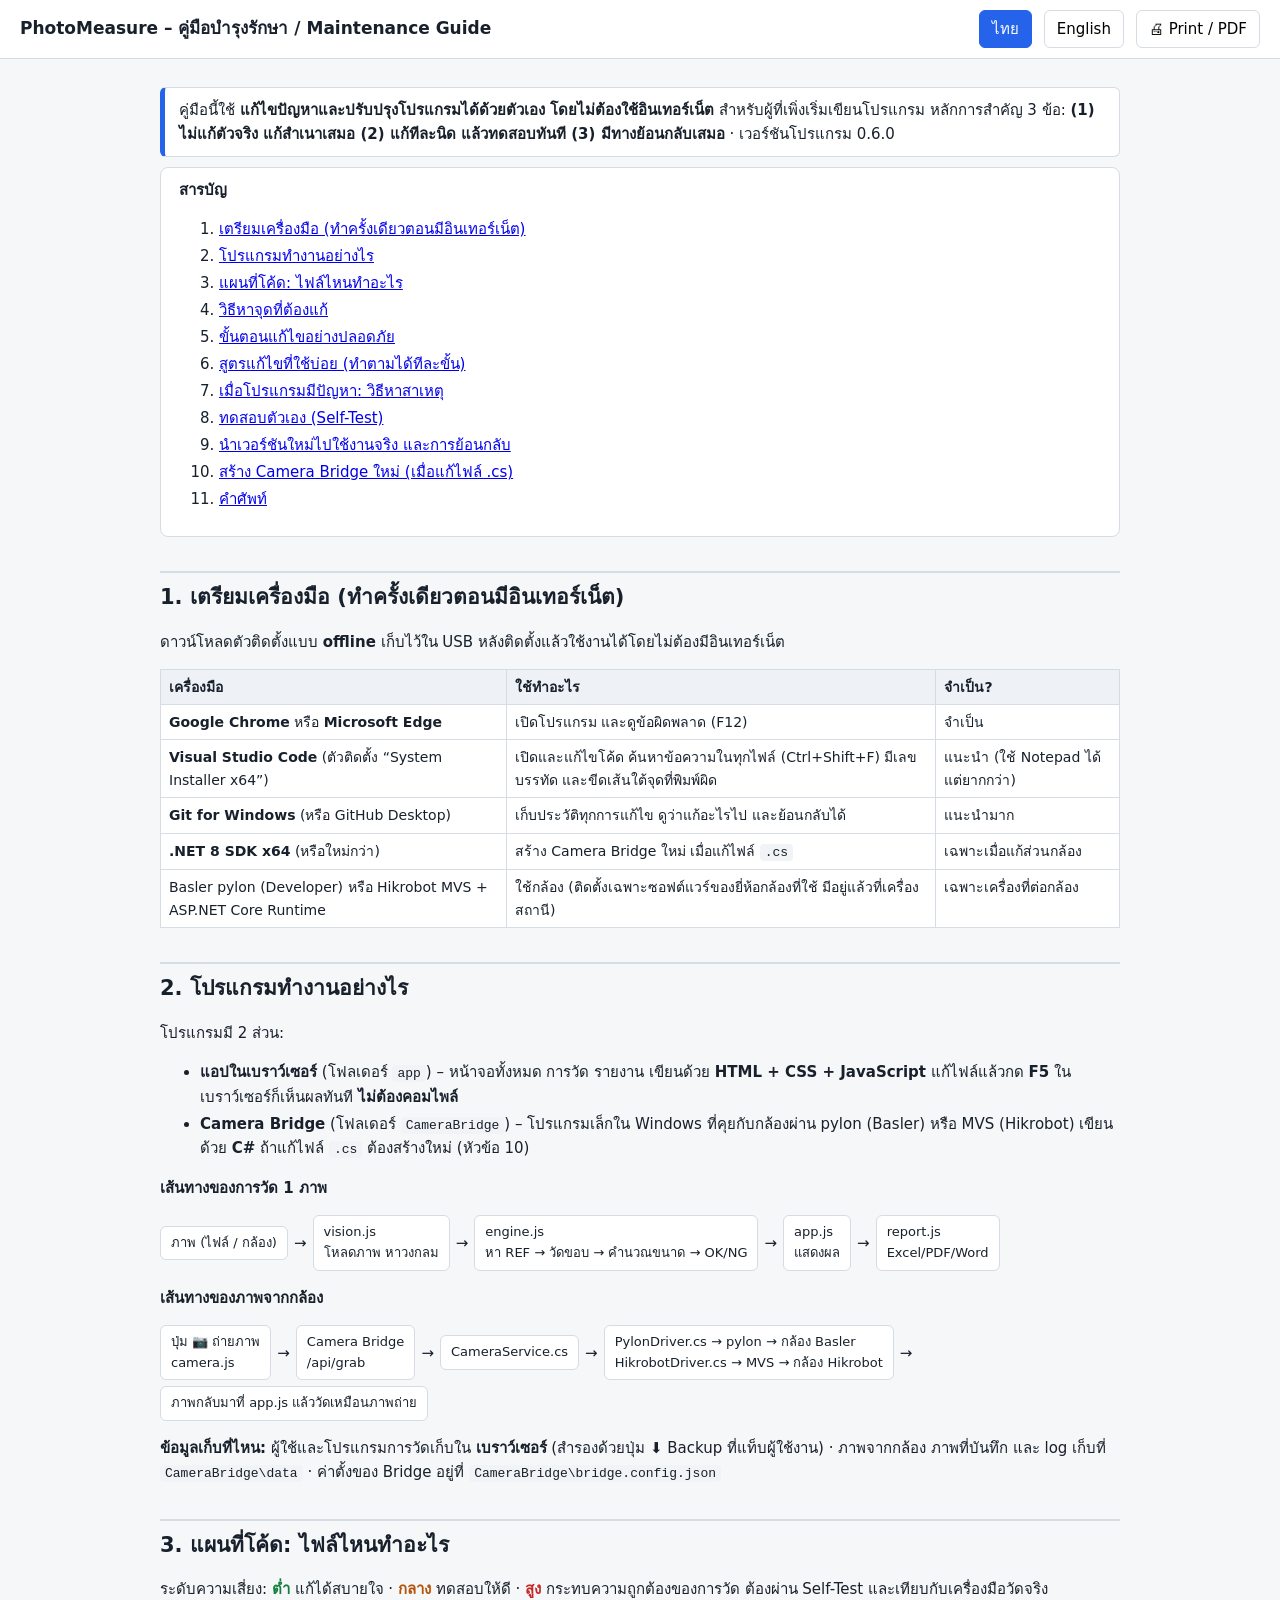
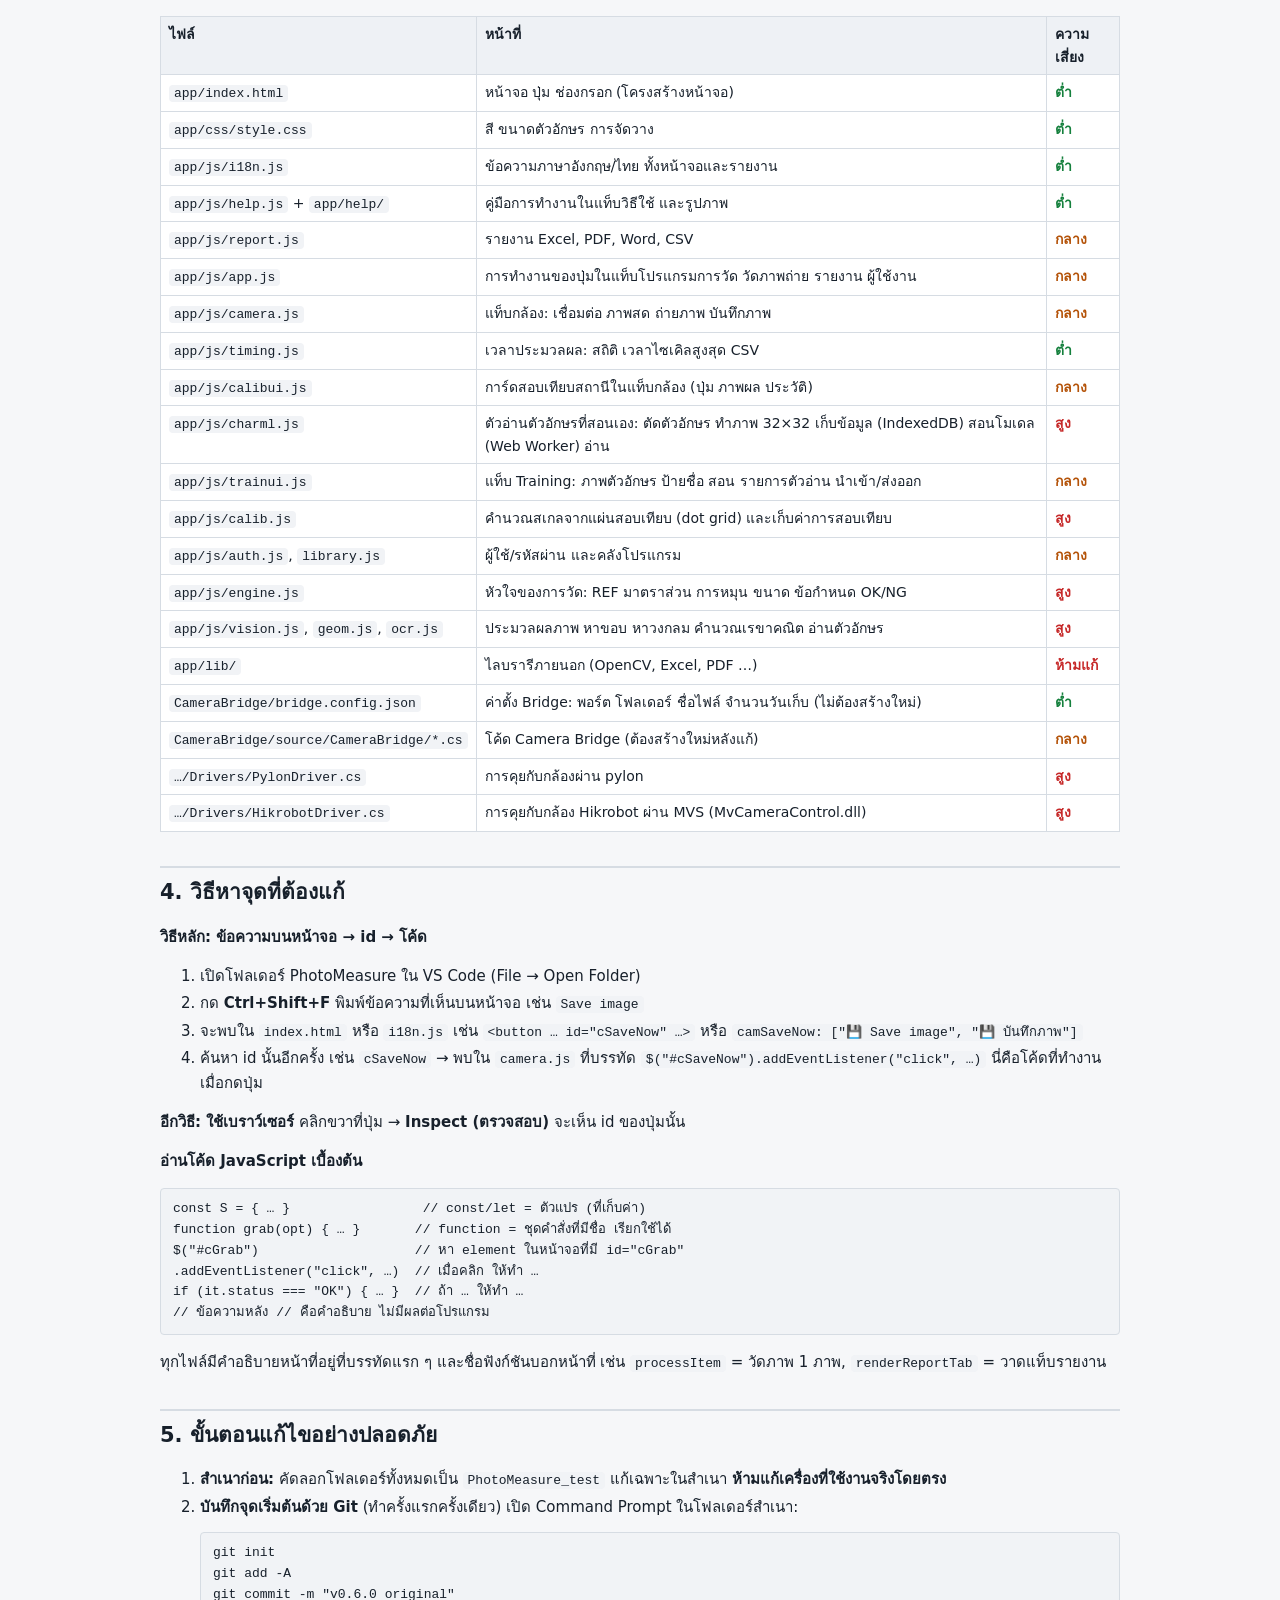
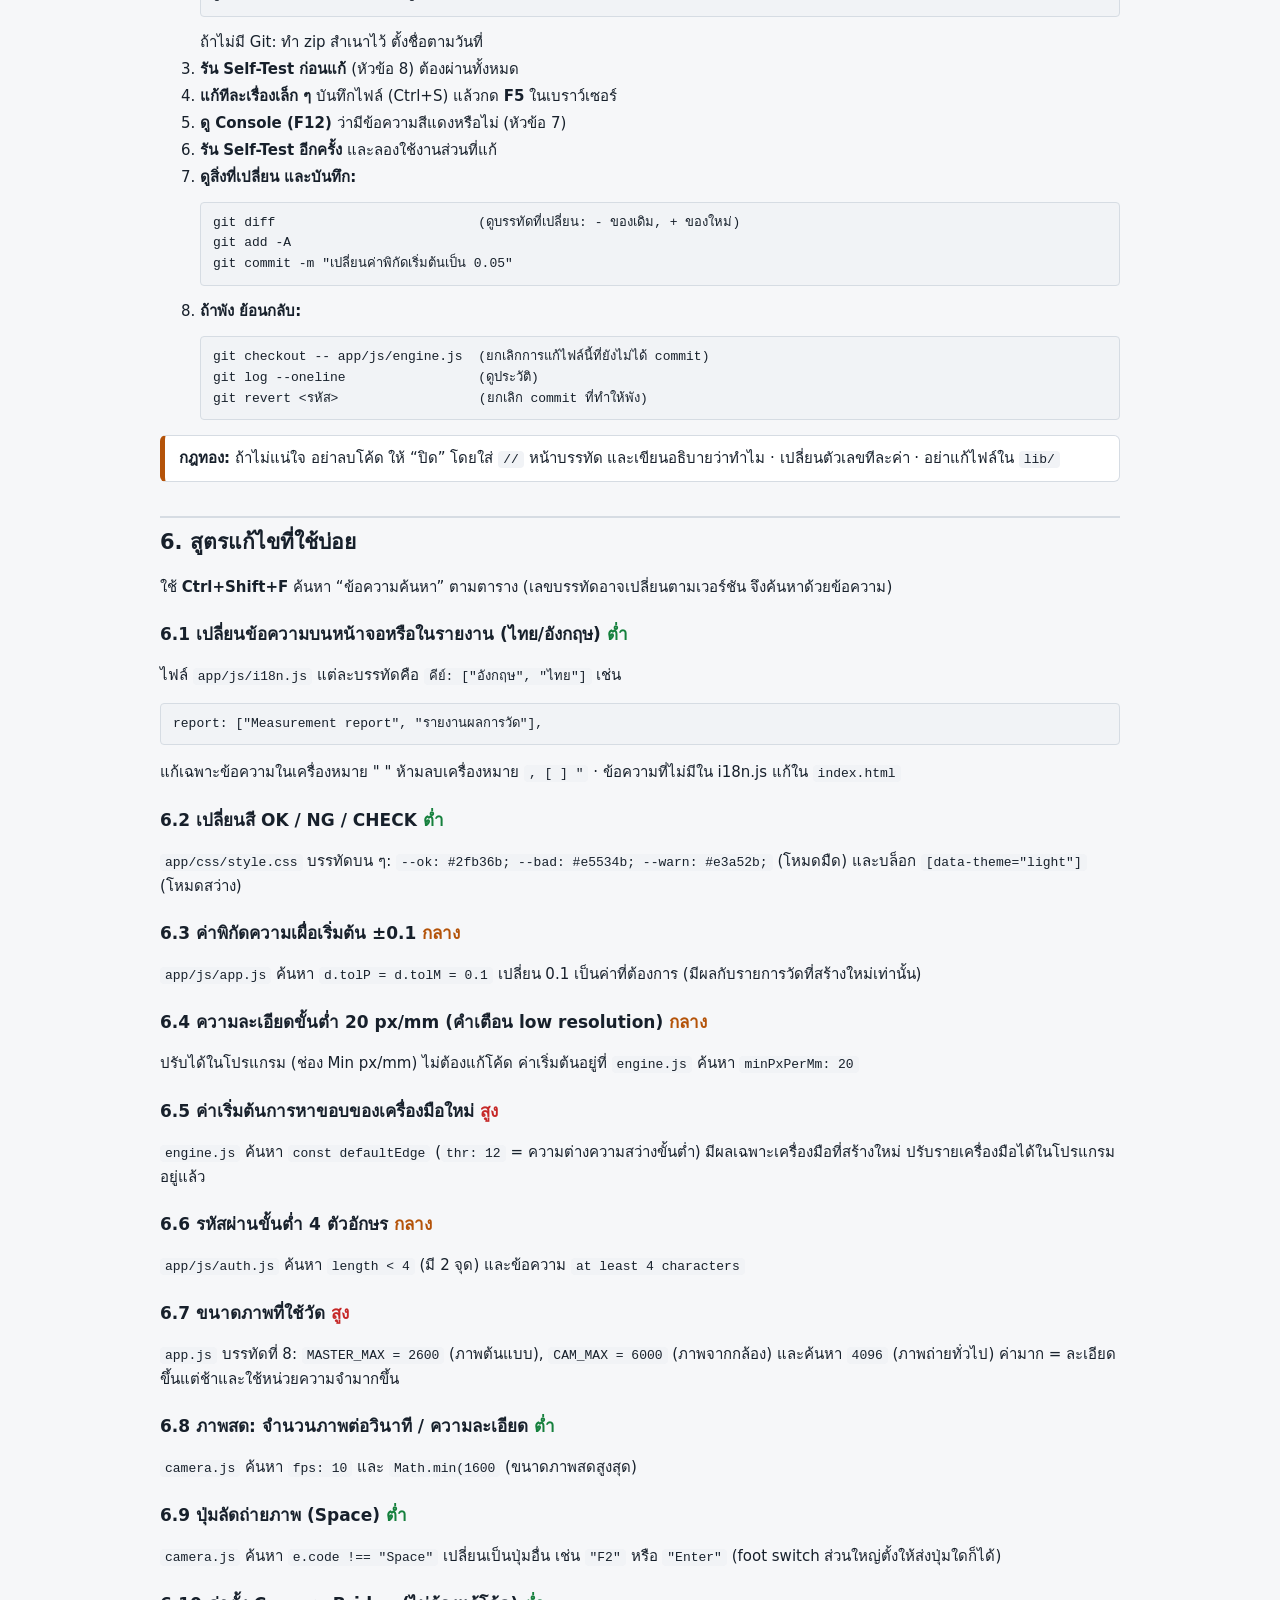
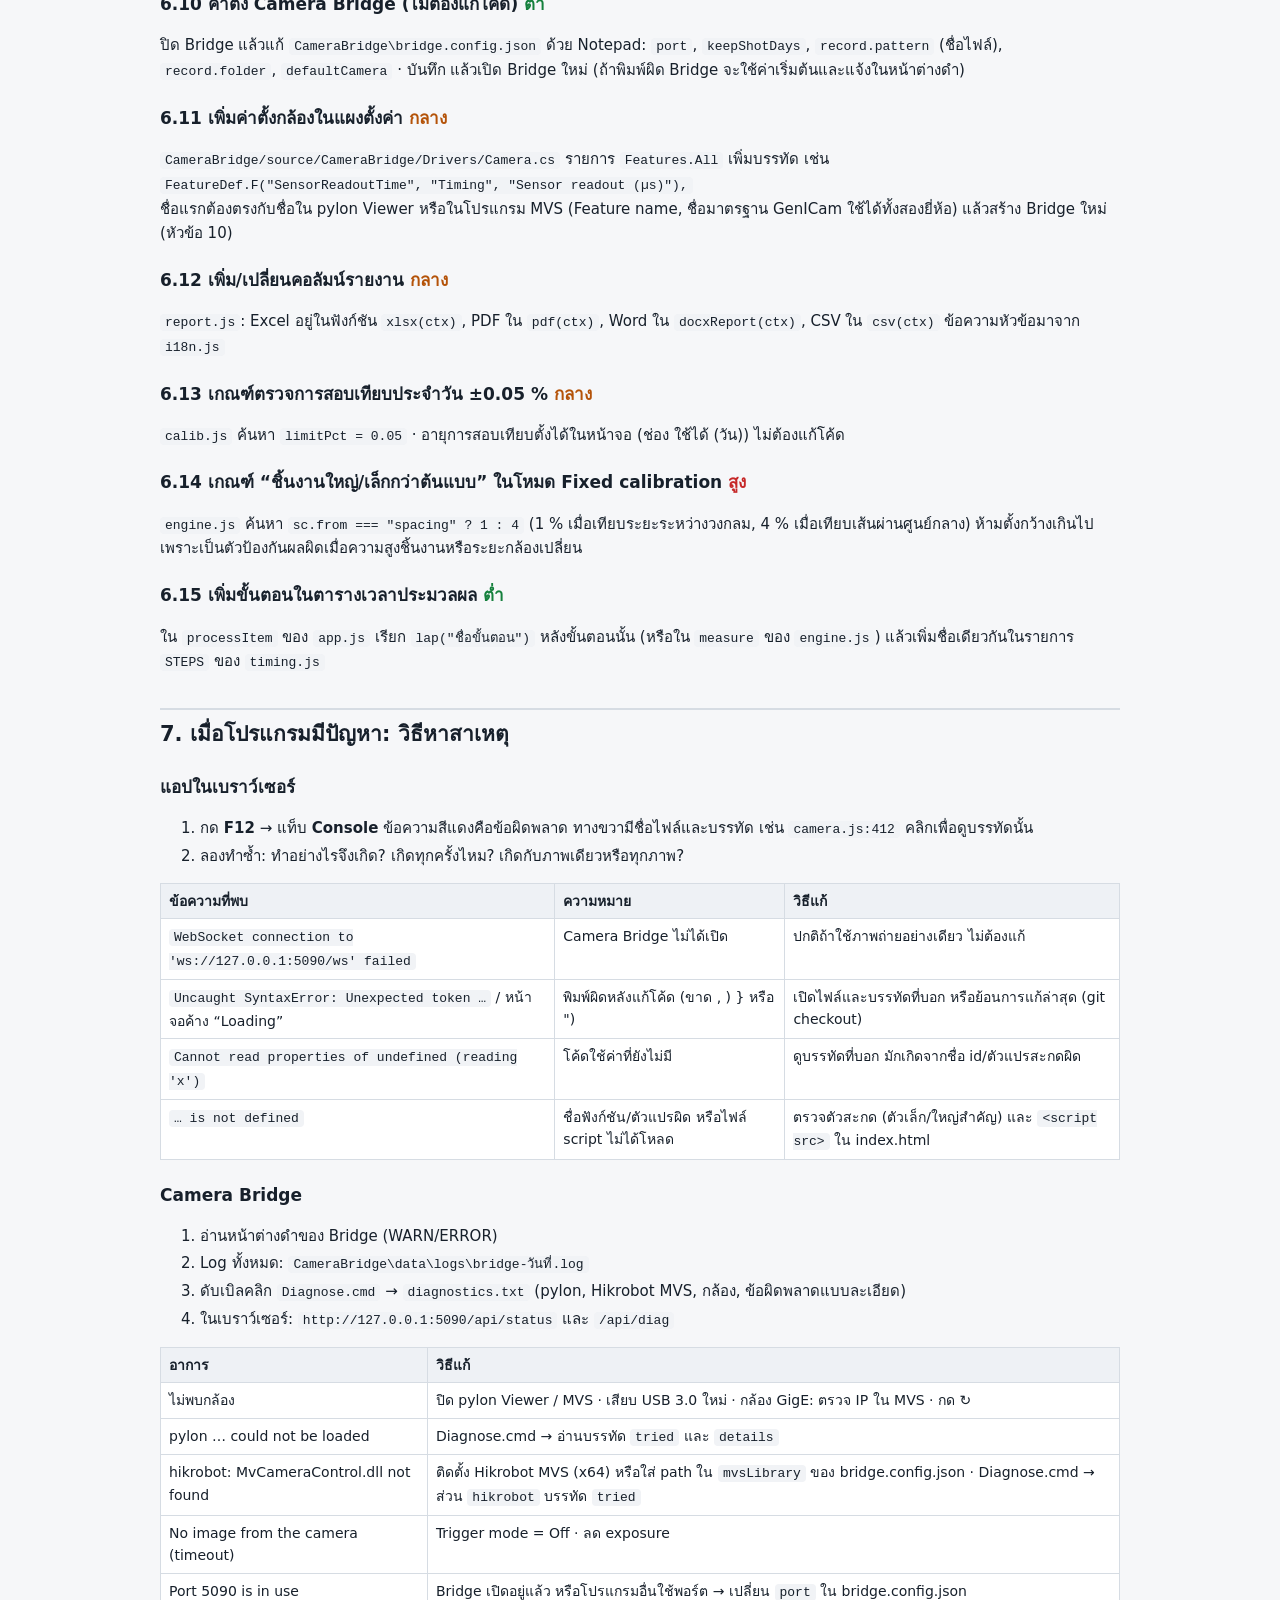
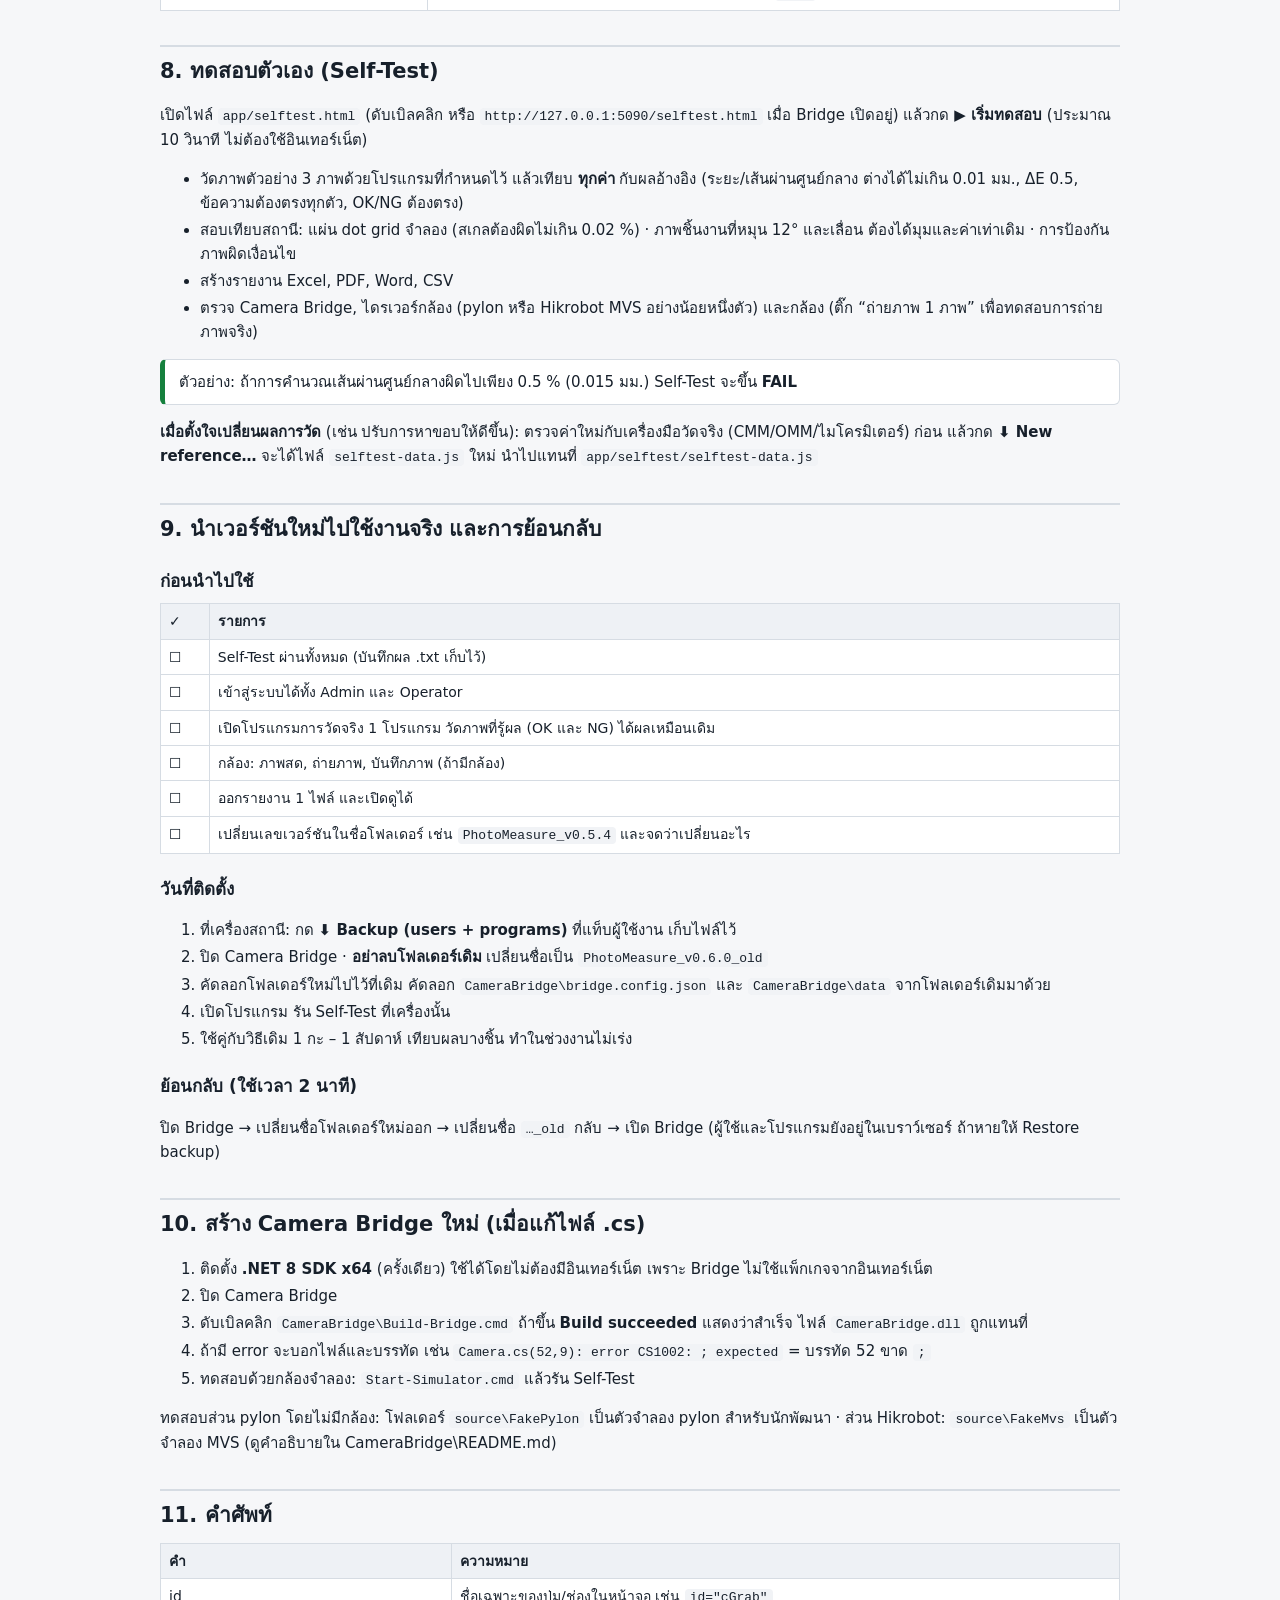
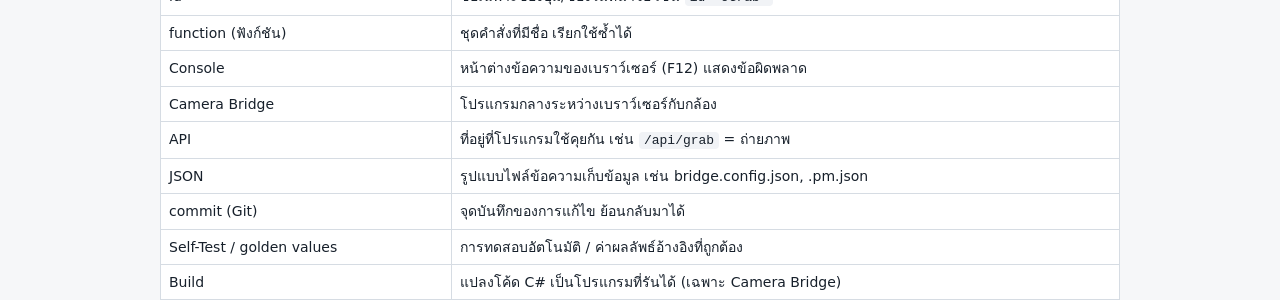
<file: app/maintenance.html>
<!doctype html>
<html lang="th">
<head>
<meta charset="utf-8">
<meta name="viewport" content="width=device-width, initial-scale=1">
<title>PhotoMeasure – Maintenance Guide</title>
<link rel="icon" href="data:,">
<style>
  :root { --bg:#f6f7f9; --panel:#fff; --line:#d6dce3; --text:#17202b; --muted:#5b6877; --accent:#2563eb; --ok:#15803d; --bad:#c62828; --warn:#b45309; --code:#f1f3f6; }
  * { box-sizing: border-box; }
  body { margin: 0; background: var(--bg); color: var(--text); font: 15px/1.6 "Segoe UI", Tahoma, "Leelawadee UI", system-ui, sans-serif; }
  header { position: sticky; top: 0; z-index: 2; background: var(--panel); border-bottom: 1px solid var(--line); padding: 10px 20px; display: flex; gap: 12px; align-items: center; flex-wrap: wrap; }
  header h1 { font-size: 17px; margin: 0; }
  header .sp { flex: 1; }
  button { font: inherit; padding: 6px 12px; border-radius: 6px; border: 1px solid var(--line); background: var(--panel); cursor: pointer; }
  button.on { background: var(--accent); color: #fff; border-color: var(--accent); }
  main { max-width: 1000px; margin: 0 auto; padding: 18px 20px 60px; }
  h2 { margin: 34px 0 10px; padding-top: 8px; border-top: 2px solid var(--line); font-size: 21px; }
  h3 { margin: 22px 0 6px; font-size: 17px; }
  code, pre { font-family: Consolas, "Cascadia Mono", monospace; font-size: 13px; background: var(--code); border-radius: 4px; }
  code { padding: 1px 5px; }
  pre { padding: 10px 12px; overflow-x: auto; border: 1px solid var(--line); }
  table { border-collapse: collapse; width: 100%; margin: 8px 0; background: var(--panel); }
  th, td { border: 1px solid var(--line); padding: 6px 8px; text-align: left; vertical-align: top; font-size: 14px; }
  th { background: #eef1f5; }
  .box { background: var(--panel); border: 1px solid var(--line); border-left: 5px solid var(--accent); border-radius: 6px; padding: 10px 14px; margin: 10px 0; }
  .warn { border-left-color: var(--warn); } .bad { border-left-color: var(--bad); } .good { border-left-color: var(--ok); }
  .toc { background: var(--panel); border: 1px solid var(--line); border-radius: 8px; padding: 10px 18px; }
  .risk1 { color: var(--ok); font-weight: 700; } .risk2 { color: var(--warn); font-weight: 700; } .risk3 { color: var(--bad); font-weight: 700; }
  .flow { display: flex; flex-wrap: wrap; gap: 6px; align-items: center; margin: 10px 0; }
  .flow span.b { background: var(--panel); border: 1px solid var(--line); border-radius: 6px; padding: 6px 10px; font-size: 13px; }
  ol li, ul li { margin: 3px 0; }
  [data-lang] { display: none; }
  body.th [data-lang=th], body.en [data-lang=en] { display: block; }
  @media print { header { display: none; } body.th [data-lang=th], body.en [data-lang=en] { display: block; } h2 { break-before: page; } }
</style>
</head>
<body class="th">
<header>
  <h1>PhotoMeasure – คู่มือบำรุงรักษา / Maintenance Guide</h1>
  <span class="sp"></span>
  <button id="bTh" class="on">ไทย</button><button id="bEn">English</button>
  <button onclick="window.print()">🖨 Print / PDF</button>
</header>
<main>

<!-- ============================================================ THAI ============================================================ -->
<div data-lang="th">
<p class="box">คู่มือนี้ใช้ <b>แก้ไขปัญหาและปรับปรุงโปรแกรมได้ด้วยตัวเอง โดยไม่ต้องใช้อินเทอร์เน็ต</b> สำหรับผู้ที่เพิ่งเริ่มเขียนโปรแกรม
หลักการสำคัญ 3 ข้อ: <b>(1) ไม่แก้ตัวจริง แก้สำเนาเสมอ (2) แก้ทีละนิด แล้วทดสอบทันที (3) มีทางย้อนกลับเสมอ</b> · เวอร์ชันโปรแกรม 0.6.0</p>

<div class="toc"><b>สารบัญ</b><ol>
<li><a href="#t1">เตรียมเครื่องมือ (ทำครั้งเดียวตอนมีอินเทอร์เน็ต)</a></li>
<li><a href="#t2">โปรแกรมทำงานอย่างไร</a></li>
<li><a href="#t3">แผนที่โค้ด: ไฟล์ไหนทำอะไร</a></li>
<li><a href="#t4">วิธีหาจุดที่ต้องแก้</a></li>
<li><a href="#t5">ขั้นตอนแก้ไขอย่างปลอดภัย</a></li>
<li><a href="#t6">สูตรแก้ไขที่ใช้บ่อย (ทำตามได้ทีละขั้น)</a></li>
<li><a href="#t7">เมื่อโปรแกรมมีปัญหา: วิธีหาสาเหตุ</a></li>
<li><a href="#t8">ทดสอบตัวเอง (Self-Test)</a></li>
<li><a href="#t9">นำเวอร์ชันใหม่ไปใช้งานจริง และการย้อนกลับ</a></li>
<li><a href="#t10">สร้าง Camera Bridge ใหม่ (เมื่อแก้ไฟล์ .cs)</a></li>
<li><a href="#t11">คำศัพท์</a></li>
</ol></div>

<h2 id="t1">1. เตรียมเครื่องมือ (ทำครั้งเดียวตอนมีอินเทอร์เน็ต)</h2>
<p>ดาวน์โหลดตัวติดตั้งแบบ <b>offline</b> เก็บไว้ใน USB หลังติดตั้งแล้วใช้งานได้โดยไม่ต้องมีอินเทอร์เน็ต</p>
<table><tr><th>เครื่องมือ</th><th>ใช้ทำอะไร</th><th>จำเป็น?</th></tr>
<tr><td><b>Google Chrome</b> หรือ <b>Microsoft Edge</b></td><td>เปิดโปรแกรม และดูข้อผิดพลาด (F12)</td><td>จำเป็น</td></tr>
<tr><td><b>Visual Studio Code</b> (ตัวติดตั้ง “System Installer x64”)</td><td>เปิดและแก้ไขโค้ด ค้นหาข้อความในทุกไฟล์ (Ctrl+Shift+F) มีเลขบรรทัด และขีดเส้นใต้จุดที่พิมพ์ผิด</td><td>แนะนำ (ใช้ Notepad ได้ แต่ยากกว่า)</td></tr>
<tr><td><b>Git for Windows</b> (หรือ GitHub Desktop)</td><td>เก็บประวัติทุกการแก้ไข ดูว่าแก้อะไรไป และย้อนกลับได้</td><td>แนะนำมาก</td></tr>
<tr><td><b>.NET 8 SDK x64</b> (หรือใหม่กว่า)</td><td>สร้าง Camera Bridge ใหม่ เมื่อแก้ไฟล์ <code>.cs</code></td><td>เฉพาะเมื่อแก้ส่วนกล้อง</td></tr>
<tr><td>Basler pylon (Developer) หรือ Hikrobot MVS + ASP.NET Core Runtime</td><td>ใช้กล้อง (ติดตั้งเฉพาะซอฟต์แวร์ของยี่ห้อกล้องที่ใช้ มีอยู่แล้วที่เครื่องสถานี)</td><td>เฉพาะเครื่องที่ต่อกล้อง</td></tr></table>

<h2 id="t2">2. โปรแกรมทำงานอย่างไร</h2>
<p>โปรแกรมมี 2 ส่วน:</p>
<ul>
<li><b>แอปในเบราว์เซอร์</b> (โฟลเดอร์ <code>app</code>) – หน้าจอทั้งหมด การวัด รายงาน เขียนด้วย <b>HTML + CSS + JavaScript</b> แก้ไฟล์แล้วกด <b>F5</b> ในเบราว์เซอร์ก็เห็นผลทันที <b>ไม่ต้องคอมไพล์</b></li>
<li><b>Camera Bridge</b> (โฟลเดอร์ <code>CameraBridge</code>) – โปรแกรมเล็กใน Windows ที่คุยกับกล้องผ่าน pylon (Basler) หรือ MVS (Hikrobot) เขียนด้วย <b>C#</b> ถ้าแก้ไฟล์ <code>.cs</code> ต้องสร้างใหม่ (หัวข้อ 10)</li>
</ul>
<p><b>เส้นทางของการวัด 1 ภาพ</b></p>
<div class="flow"><span class="b">ภาพ (ไฟล์ / กล้อง)</span>→<span class="b">vision.js<br>โหลดภาพ หาวงกลม</span>→<span class="b">engine.js<br>หา REF → วัดขอบ → คำนวณขนาด → OK/NG</span>→<span class="b">app.js<br>แสดงผล</span>→<span class="b">report.js<br>Excel/PDF/Word</span></div>
<p><b>เส้นทางของภาพจากกล้อง</b></p>
<div class="flow"><span class="b">ปุ่ม 📷 ถ่ายภาพ<br>camera.js</span>→<span class="b">Camera Bridge<br>/api/grab</span>→<span class="b">CameraService.cs</span>→<span class="b">PylonDriver.cs → pylon → กล้อง Basler<br>HikrobotDriver.cs → MVS → กล้อง Hikrobot</span>→<span class="b">ภาพกลับมาที่ app.js แล้ววัดเหมือนภาพถ่าย</span></div>
<p><b>ข้อมูลเก็บที่ไหน:</b> ผู้ใช้และโปรแกรมการวัดเก็บใน <b>เบราว์เซอร์</b> (สำรองด้วยปุ่ม ⬇ Backup ที่แท็บผู้ใช้งาน) · ภาพจากกล้อง ภาพที่บันทึก และ log เก็บที่ <code>CameraBridge\data</code> · ค่าตั้งของ Bridge อยู่ที่ <code>CameraBridge\bridge.config.json</code></p>

<h2 id="t3">3. แผนที่โค้ด: ไฟล์ไหนทำอะไร</h2>
<p>ระดับความเสี่ยง: <span class="risk1">ต่ำ</span> แก้ได้สบายใจ · <span class="risk2">กลาง</span> ทดสอบให้ดี · <span class="risk3">สูง</span> กระทบความถูกต้องของการวัด ต้องผ่าน Self-Test และเทียบกับเครื่องมือวัดจริง</p>
<table><tr><th>ไฟล์</th><th>หน้าที่</th><th>ความเสี่ยง</th></tr>
<tr><td><code>app/index.html</code></td><td>หน้าจอ ปุ่ม ช่องกรอก (โครงสร้างหน้าจอ)</td><td class="risk1">ต่ำ</td></tr>
<tr><td><code>app/css/style.css</code></td><td>สี ขนาดตัวอักษร การจัดวาง</td><td class="risk1">ต่ำ</td></tr>
<tr><td><code>app/js/i18n.js</code></td><td>ข้อความภาษาอังกฤษ/ไทย ทั้งหน้าจอและรายงาน</td><td class="risk1">ต่ำ</td></tr>
<tr><td><code>app/js/help.js</code> + <code>app/help/</code></td><td>คู่มือการทำงานในแท็บวิธีใช้ และรูปภาพ</td><td class="risk1">ต่ำ</td></tr>
<tr><td><code>app/js/report.js</code></td><td>รายงาน Excel, PDF, Word, CSV</td><td class="risk2">กลาง</td></tr>
<tr><td><code>app/js/app.js</code></td><td>การทำงานของปุ่มในแท็บโปรแกรมการวัด วัดภาพถ่าย รายงาน ผู้ใช้งาน</td><td class="risk2">กลาง</td></tr>
<tr><td><code>app/js/camera.js</code></td><td>แท็บกล้อง: เชื่อมต่อ ภาพสด ถ่ายภาพ บันทึกภาพ</td><td class="risk2">กลาง</td></tr>
<tr><td><code>app/js/timing.js</code></td><td>เวลาประมวลผล: สถิติ เวลาไซเคิลสูงสุด CSV</td><td class="risk1">ต่ำ</td></tr>
<tr><td><code>app/js/calibui.js</code></td><td>การ์ดสอบเทียบสถานีในแท็บกล้อง (ปุ่ม ภาพผล ประวัติ)</td><td class="risk2">กลาง</td></tr>
<tr><td><code>app/js/charml.js</code></td><td>ตัวอ่านตัวอักษรที่สอนเอง: ตัดตัวอักษร ทำภาพ 32×32 เก็บข้อมูล (IndexedDB) สอนโมเดล (Web Worker) อ่าน</td><td class="risk3">สูง</td></tr>
<tr><td><code>app/js/trainui.js</code></td><td>แท็บ Training: ภาพตัวอักษร ป้ายชื่อ สอน รายการตัวอ่าน นำเข้า/ส่งออก</td><td class="risk2">กลาง</td></tr>
<tr><td><code>app/js/calib.js</code></td><td>คำนวณสเกลจากแผ่นสอบเทียบ (dot grid) และเก็บค่าการสอบเทียบ</td><td class="risk3">สูง</td></tr>
<tr><td><code>app/js/auth.js</code>, <code>library.js</code></td><td>ผู้ใช้/รหัสผ่าน และคลังโปรแกรม</td><td class="risk2">กลาง</td></tr>
<tr><td><code>app/js/engine.js</code></td><td>หัวใจของการวัด: REF มาตราส่วน การหมุน ขนาด ข้อกำหนด OK/NG</td><td class="risk3">สูง</td></tr>
<tr><td><code>app/js/vision.js</code>, <code>geom.js</code>, <code>ocr.js</code></td><td>ประมวลผลภาพ หาขอบ หาวงกลม คำนวณเรขาคณิต อ่านตัวอักษร</td><td class="risk3">สูง</td></tr>
<tr><td><code>app/lib/</code></td><td>ไลบรารีภายนอก (OpenCV, Excel, PDF …)</td><td class="risk3">ห้ามแก้</td></tr>
<tr><td><code>CameraBridge/bridge.config.json</code></td><td>ค่าตั้ง Bridge: พอร์ต โฟลเดอร์ ชื่อไฟล์ จำนวนวันเก็บ (ไม่ต้องสร้างใหม่)</td><td class="risk1">ต่ำ</td></tr>
<tr><td><code>CameraBridge/source/CameraBridge/*.cs</code></td><td>โค้ด Camera Bridge (ต้องสร้างใหม่หลังแก้)</td><td class="risk2">กลาง</td></tr>
<tr><td><code>…/Drivers/PylonDriver.cs</code></td><td>การคุยกับกล้องผ่าน pylon</td><td class="risk3">สูง</td></tr>
<tr><td><code>…/Drivers/HikrobotDriver.cs</code></td><td>การคุยกับกล้อง Hikrobot ผ่าน MVS (MvCameraControl.dll)</td><td class="risk3">สูง</td></tr>
</table>

<h2 id="t4">4. วิธีหาจุดที่ต้องแก้</h2>
<p><b>วิธีหลัก: ข้อความบนหน้าจอ → id → โค้ด</b></p>
<ol>
<li>เปิดโฟลเดอร์ PhotoMeasure ใน VS Code (File → Open Folder)</li>
<li>กด <b>Ctrl+Shift+F</b> พิมพ์ข้อความที่เห็นบนหน้าจอ เช่น <code>Save image</code></li>
<li>จะพบใน <code>index.html</code> หรือ <code>i18n.js</code> เช่น <code>&lt;button … id="cSaveNow" …&gt;</code> หรือ <code>camSaveNow: ["💾 Save image", "💾 บันทึกภาพ"]</code></li>
<li>ค้นหา id นั้นอีกครั้ง เช่น <code>cSaveNow</code> → พบใน <code>camera.js</code> ที่บรรทัด <code>$("#cSaveNow").addEventListener("click", …)</code> นี่คือโค้ดที่ทำงานเมื่อกดปุ่ม</li>
</ol>
<p><b>อีกวิธี: ใช้เบราว์เซอร์</b> คลิกขวาที่ปุ่ม → <b>Inspect (ตรวจสอบ)</b> จะเห็น id ของปุ่มนั้น</p>
<p><b>อ่านโค้ด JavaScript เบื้องต้น</b></p>
<pre>const S = { … }                 // const/let = ตัวแปร (ที่เก็บค่า)
function grab(opt) { … }       // function = ชุดคำสั่งที่มีชื่อ เรียกใช้ได้
$("#cGrab")                    // หา element ในหน้าจอที่มี id="cGrab"
.addEventListener("click", …)  // เมื่อคลิก ให้ทำ …
if (it.status === "OK") { … }  // ถ้า … ให้ทำ …
// ข้อความหลัง // คือคำอธิบาย ไม่มีผลต่อโปรแกรม</pre>
<p>ทุกไฟล์มีคำอธิบายหน้าที่อยู่ที่บรรทัดแรก ๆ และชื่อฟังก์ชันบอกหน้าที่ เช่น <code>processItem</code> = วัดภาพ 1 ภาพ, <code>renderReportTab</code> = วาดแท็บรายงาน</p>

<h2 id="t5">5. ขั้นตอนแก้ไขอย่างปลอดภัย</h2>
<ol>
<li><b>สำเนาก่อน:</b> คัดลอกโฟลเดอร์ทั้งหมดเป็น <code>PhotoMeasure_test</code> แก้เฉพาะในสำเนา <b>ห้ามแก้เครื่องที่ใช้งานจริงโดยตรง</b></li>
<li><b>บันทึกจุดเริ่มต้นด้วย Git</b> (ทำครั้งแรกครั้งเดียว) เปิด Command Prompt ในโฟลเดอร์สำเนา:
<pre>git init
git add -A
git commit -m "v0.6.0 original"</pre>
ถ้าไม่มี Git: ทำ zip สำเนาไว้ ตั้งชื่อตามวันที่</li>
<li><b>รัน Self-Test ก่อนแก้</b> (หัวข้อ 8) ต้องผ่านทั้งหมด</li>
<li><b>แก้ทีละเรื่องเล็ก ๆ</b> บันทึกไฟล์ (Ctrl+S) แล้วกด <b>F5</b> ในเบราว์เซอร์</li>
<li><b>ดู Console (F12)</b> ว่ามีข้อความสีแดงหรือไม่ (หัวข้อ 7)</li>
<li><b>รัน Self-Test อีกครั้ง</b> และลองใช้งานส่วนที่แก้</li>
<li><b>ดูสิ่งที่เปลี่ยน และบันทึก:</b>
<pre>git diff                          (ดูบรรทัดที่เปลี่ยน: - ของเดิม, + ของใหม่)
git add -A
git commit -m "เปลี่ยนค่าพิกัดเริ่มต้นเป็น 0.05"</pre></li>
<li><b>ถ้าพัง ย้อนกลับ:</b>
<pre>git checkout -- app/js/engine.js  (ยกเลิกการแก้ไฟล์นี้ที่ยังไม่ได้ commit)
git log --oneline                 (ดูประวัติ)
git revert &lt;รหัส&gt;                  (ยกเลิก commit ที่ทำให้พัง)</pre></li>
</ol>
<div class="box warn"><b>กฎทอง:</b> ถ้าไม่แน่ใจ อย่าลบโค้ด ให้ “ปิด” โดยใส่ <code>//</code> หน้าบรรทัด และเขียนอธิบายว่าทำไม · เปลี่ยนตัวเลขทีละค่า · อย่าแก้ไฟล์ใน <code>lib/</code></div>

<h2 id="t6">6. สูตรแก้ไขที่ใช้บ่อย</h2>
<p>ใช้ <b>Ctrl+Shift+F</b> ค้นหา “ข้อความค้นหา” ตามตาราง (เลขบรรทัดอาจเปลี่ยนตามเวอร์ชัน จึงค้นหาด้วยข้อความ)</p>
<h3>6.1 เปลี่ยนข้อความบนหน้าจอหรือในรายงาน (ไทย/อังกฤษ) <span class="risk1">ต่ำ</span></h3>
<p>ไฟล์ <code>app/js/i18n.js</code> แต่ละบรรทัดคือ <code>คีย์: ["อังกฤษ", "ไทย"]</code> เช่น</p>
<pre>report: ["Measurement report", "รายงานผลการวัด"],</pre>
<p>แก้เฉพาะข้อความในเครื่องหมาย " " ห้ามลบเครื่องหมาย <code>, [ ] "</code> · ข้อความที่ไม่มีใน i18n.js แก้ใน <code>index.html</code></p>
<h3>6.2 เปลี่ยนสี OK / NG / CHECK <span class="risk1">ต่ำ</span></h3>
<p><code>app/css/style.css</code> บรรทัดบน ๆ: <code>--ok: #2fb36b; --bad: #e5534b; --warn: #e3a52b;</code> (โหมดมืด) และบล็อก <code>[data-theme="light"]</code> (โหมดสว่าง)</p>
<h3>6.3 ค่าพิกัดความเผื่อเริ่มต้น ±0.1 <span class="risk2">กลาง</span></h3>
<p><code>app/js/app.js</code> ค้นหา <code>d.tolP = d.tolM = 0.1</code> เปลี่ยน 0.1 เป็นค่าที่ต้องการ (มีผลกับรายการวัดที่สร้างใหม่เท่านั้น)</p>
<h3>6.4 ความละเอียดขั้นต่ำ 20 px/mm (คำเตือน low resolution) <span class="risk2">กลาง</span></h3>
<p>ปรับได้ในโปรแกรม (ช่อง Min px/mm) ไม่ต้องแก้โค้ด ค่าเริ่มต้นอยู่ที่ <code>engine.js</code> ค้นหา <code>minPxPerMm: 20</code></p>
<h3>6.5 ค่าเริ่มต้นการหาขอบของเครื่องมือใหม่ <span class="risk3">สูง</span></h3>
<p><code>engine.js</code> ค้นหา <code>const defaultEdge</code> (<code>thr: 12</code> = ความต่างความสว่างขั้นต่ำ) มีผลเฉพาะเครื่องมือที่สร้างใหม่ ปรับรายเครื่องมือได้ในโปรแกรมอยู่แล้ว</p>
<h3>6.6 รหัสผ่านขั้นต่ำ 4 ตัวอักษร <span class="risk2">กลาง</span></h3>
<p><code>app/js/auth.js</code> ค้นหา <code>length &lt; 4</code> (มี 2 จุด) และข้อความ <code>at least 4 characters</code></p>
<h3>6.7 ขนาดภาพที่ใช้วัด <span class="risk3">สูง</span></h3>
<p><code>app.js</code> บรรทัดที่ 8: <code>MASTER_MAX = 2600</code> (ภาพต้นแบบ), <code>CAM_MAX = 6000</code> (ภาพจากกล้อง) และค้นหา <code>4096</code> (ภาพถ่ายทั่วไป) ค่ามาก = ละเอียดขึ้นแต่ช้าและใช้หน่วยความจำมากขึ้น</p>
<h3>6.8 ภาพสด: จำนวนภาพต่อวินาที / ความละเอียด <span class="risk1">ต่ำ</span></h3>
<p><code>camera.js</code> ค้นหา <code>fps: 10</code> และ <code>Math.min(1600</code> (ขนาดภาพสดสูงสุด)</p>
<h3>6.9 ปุ่มลัดถ่ายภาพ (Space) <span class="risk1">ต่ำ</span></h3>
<p><code>camera.js</code> ค้นหา <code>e.code !== "Space"</code> เปลี่ยนเป็นปุ่มอื่น เช่น <code>"F2"</code> หรือ <code>"Enter"</code> (foot switch ส่วนใหญ่ตั้งให้ส่งปุ่มใดก็ได้)</p>
<h3>6.10 ค่าตั้ง Camera Bridge (ไม่ต้องแก้โค้ด) <span class="risk1">ต่ำ</span></h3>
<p>ปิด Bridge แล้วแก้ <code>CameraBridge\bridge.config.json</code> ด้วย Notepad: <code>port</code>, <code>keepShotDays</code>, <code>record.pattern</code> (ชื่อไฟล์), <code>record.folder</code>, <code>defaultCamera</code> · บันทึก แล้วเปิด Bridge ใหม่ (ถ้าพิมพ์ผิด Bridge จะใช้ค่าเริ่มต้นและแจ้งในหน้าต่างดำ)</p>
<h3>6.11 เพิ่มค่าตั้งกล้องในแผงตั้งค่า <span class="risk2">กลาง</span></h3>
<p><code>CameraBridge/source/CameraBridge/Drivers/Camera.cs</code> รายการ <code>Features.All</code> เพิ่มบรรทัด เช่น<br>
<code>FeatureDef.F("SensorReadoutTime", "Timing", "Sensor readout (µs)"),</code><br>
ชื่อแรกต้องตรงกับชื่อใน pylon Viewer หรือในโปรแกรม MVS (Feature name, ชื่อมาตรฐาน GenICam ใช้ได้ทั้งสองยี่ห้อ) แล้วสร้าง Bridge ใหม่ (หัวข้อ 10)</p>
<h3>6.12 เพิ่ม/เปลี่ยนคอลัมน์รายงาน <span class="risk2">กลาง</span></h3>
<p><code>report.js</code>: Excel อยู่ในฟังก์ชัน <code>xlsx(ctx)</code>, PDF ใน <code>pdf(ctx)</code>, Word ใน <code>docxReport(ctx)</code>, CSV ใน <code>csv(ctx)</code> ข้อความหัวข้อมาจาก <code>i18n.js</code></p>
<h3>6.13 เกณฑ์ตรวจการสอบเทียบประจำวัน ±0.05 % <span class="risk2">กลาง</span></h3>
<p><code>calib.js</code> ค้นหา <code>limitPct = 0.05</code> · อายุการสอบเทียบตั้งได้ในหน้าจอ (ช่อง ใช้ได้ (วัน)) ไม่ต้องแก้โค้ด</p>
<h3>6.14 เกณฑ์ “ชิ้นงานใหญ่/เล็กกว่าต้นแบบ” ในโหมด Fixed calibration <span class="risk3">สูง</span></h3>
<p><code>engine.js</code> ค้นหา <code>sc.from === "spacing" ? 1 : 4</code> (1 % เมื่อเทียบระยะระหว่างวงกลม, 4 % เมื่อเทียบเส้นผ่านศูนย์กลาง) ห้ามตั้งกว้างเกินไป เพราะเป็นตัวป้องกันผลผิดเมื่อความสูงชิ้นงานหรือระยะกล้องเปลี่ยน</p>
<h3>6.15 เพิ่มขั้นตอนในตารางเวลาประมวลผล <span class="risk1">ต่ำ</span></h3>
<p>ใน <code>processItem</code> ของ <code>app.js</code> เรียก <code>lap("ชื่อขั้นตอน")</code> หลังขั้นตอนนั้น (หรือใน <code>measure</code> ของ <code>engine.js</code>) แล้วเพิ่มชื่อเดียวกันในรายการ <code>STEPS</code> ของ <code>timing.js</code></p>

<h2 id="t7">7. เมื่อโปรแกรมมีปัญหา: วิธีหาสาเหตุ</h2>
<h3>แอปในเบราว์เซอร์</h3>
<ol><li>กด <b>F12</b> → แท็บ <b>Console</b> ข้อความสีแดงคือข้อผิดพลาด ทางขวามีชื่อไฟล์และบรรทัด เช่น <code>camera.js:412</code> คลิกเพื่อดูบรรทัดนั้น</li>
<li>ลองทำซ้ำ: ทำอย่างไรจึงเกิด? เกิดทุกครั้งไหม? เกิดกับภาพเดียวหรือทุกภาพ?</li></ol>
<table><tr><th>ข้อความที่พบ</th><th>ความหมาย</th><th>วิธีแก้</th></tr>
<tr><td><code>WebSocket connection to 'ws://127.0.0.1:5090/ws' failed</code></td><td>Camera Bridge ไม่ได้เปิด</td><td>ปกติถ้าใช้ภาพถ่ายอย่างเดียว ไม่ต้องแก้</td></tr>
<tr><td><code>Uncaught SyntaxError: Unexpected token …</code> / หน้าจอค้าง “Loading”</td><td>พิมพ์ผิดหลังแก้โค้ด (ขาด , ) } หรือ ")</td><td>เปิดไฟล์และบรรทัดที่บอก หรือย้อนการแก้ล่าสุด (git checkout)</td></tr>
<tr><td><code>Cannot read properties of undefined (reading 'x')</code></td><td>โค้ดใช้ค่าที่ยังไม่มี</td><td>ดูบรรทัดที่บอก มักเกิดจากชื่อ id/ตัวแปรสะกดผิด</td></tr>
<tr><td><code>… is not defined</code></td><td>ชื่อฟังก์ชัน/ตัวแปรผิด หรือไฟล์ script ไม่ได้โหลด</td><td>ตรวจตัวสะกด (ตัวเล็ก/ใหญ่สำคัญ) และ <code>&lt;script src&gt;</code> ใน index.html</td></tr></table>
<h3>Camera Bridge</h3>
<ol><li>อ่านหน้าต่างดำของ Bridge (WARN/ERROR)</li>
<li>Log ทั้งหมด: <code>CameraBridge\data\logs\bridge-วันที่.log</code></li>
<li>ดับเบิลคลิก <code>Diagnose.cmd</code> → <code>diagnostics.txt</code> (pylon, Hikrobot MVS, กล้อง, ข้อผิดพลาดแบบละเอียด)</li>
<li>ในเบราว์เซอร์: <code>http://127.0.0.1:5090/api/status</code> และ <code>/api/diag</code></li></ol>
<table><tr><th>อาการ</th><th>วิธีแก้</th></tr>
<tr><td>ไม่พบกล้อง</td><td>ปิด pylon Viewer / MVS · เสียบ USB 3.0 ใหม่ · กล้อง GigE: ตรวจ IP ใน MVS · กด ↻</td></tr>
<tr><td>pylon … could not be loaded</td><td>Diagnose.cmd → อ่านบรรทัด <code>tried</code> และ <code>details</code></td></tr>
<tr><td>hikrobot: MvCameraControl.dll not found</td><td>ติดตั้ง Hikrobot MVS (x64) หรือใส่ path ใน <code>mvsLibrary</code> ของ bridge.config.json · Diagnose.cmd → ส่วน <code>hikrobot</code> บรรทัด <code>tried</code></td></tr>
<tr><td>No image from the camera (timeout)</td><td>Trigger mode = Off · ลด exposure</td></tr>
<tr><td>Port 5090 is in use</td><td>Bridge เปิดอยู่แล้ว หรือโปรแกรมอื่นใช้พอร์ต → เปลี่ยน <code>port</code> ใน bridge.config.json</td></tr></table>

<h2 id="t8">8. ทดสอบตัวเอง (Self-Test)</h2>
<p>เปิดไฟล์ <code>app/selftest.html</code> (ดับเบิลคลิก หรือ <code>http://127.0.0.1:5090/selftest.html</code> เมื่อ Bridge เปิดอยู่) แล้วกด <b>▶ เริ่มทดสอบ</b> (ประมาณ 10 วินาที ไม่ต้องใช้อินเทอร์เน็ต)</p>
<ul><li>วัดภาพตัวอย่าง 3 ภาพด้วยโปรแกรมที่กำหนดไว้ แล้วเทียบ <b>ทุกค่า</b> กับผลอ้างอิง (ระยะ/เส้นผ่านศูนย์กลาง ต่างได้ไม่เกิน 0.01 มม., ΔE 0.5, ข้อความต้องตรงทุกตัว, OK/NG ต้องตรง)</li>
<li>สอบเทียบสถานี: แผ่น dot grid จำลอง (สเกลต้องผิดไม่เกิน 0.02 %) · ภาพชิ้นงานที่หมุน 12° และเลื่อน ต้องได้มุมและค่าเท่าเดิม · การป้องกันภาพผิดเงื่อนไข</li>
<li>สร้างรายงาน Excel, PDF, Word, CSV</li>
<li>ตรวจ Camera Bridge, ไดรเวอร์กล้อง (pylon หรือ Hikrobot MVS อย่างน้อยหนึ่งตัว) และกล้อง (ติ๊ก “ถ่ายภาพ 1 ภาพ” เพื่อทดสอบการถ่ายภาพจริง)</li></ul>
<div class="box good">ตัวอย่าง: ถ้าการคำนวณเส้นผ่านศูนย์กลางผิดไปเพียง 0.5 % (0.015 มม.) Self-Test จะขึ้น <b>FAIL</b></div>
<p><b>เมื่อตั้งใจเปลี่ยนผลการวัด</b> (เช่น ปรับการหาขอบให้ดีขึ้น): ตรวจค่าใหม่กับเครื่องมือวัดจริง (CMM/OMM/ไมโครมิเตอร์) ก่อน แล้วกด <b>⬇ New reference…</b> จะได้ไฟล์ <code>selftest-data.js</code> ใหม่ นำไปแทนที่ <code>app/selftest/selftest-data.js</code></p>

<h2 id="t9">9. นำเวอร์ชันใหม่ไปใช้งานจริง และการย้อนกลับ</h2>
<h3>ก่อนนำไปใช้</h3>
<table><tr><th>✓</th><th>รายการ</th></tr>
<tr><td>☐</td><td>Self-Test ผ่านทั้งหมด (บันทึกผล .txt เก็บไว้)</td></tr>
<tr><td>☐</td><td>เข้าสู่ระบบได้ทั้ง Admin และ Operator</td></tr>
<tr><td>☐</td><td>เปิดโปรแกรมการวัดจริง 1 โปรแกรม วัดภาพที่รู้ผล (OK และ NG) ได้ผลเหมือนเดิม</td></tr>
<tr><td>☐</td><td>กล้อง: ภาพสด, ถ่ายภาพ, บันทึกภาพ (ถ้ามีกล้อง)</td></tr>
<tr><td>☐</td><td>ออกรายงาน 1 ไฟล์ และเปิดดูได้</td></tr>
<tr><td>☐</td><td>เปลี่ยนเลขเวอร์ชันในชื่อโฟลเดอร์ เช่น <code>PhotoMeasure_v0.5.4</code> และจดว่าเปลี่ยนอะไร</td></tr></table>
<h3>วันที่ติดตั้ง</h3>
<ol><li>ที่เครื่องสถานี: กด <b>⬇ Backup (users + programs)</b> ที่แท็บผู้ใช้งาน เก็บไฟล์ไว้</li>
<li>ปิด Camera Bridge · <b>อย่าลบโฟลเดอร์เดิม</b> เปลี่ยนชื่อเป็น <code>PhotoMeasure_v0.6.0_old</code></li>
<li>คัดลอกโฟลเดอร์ใหม่ไปไว้ที่เดิม คัดลอก <code>CameraBridge\bridge.config.json</code> และ <code>CameraBridge\data</code> จากโฟลเดอร์เดิมมาด้วย</li>
<li>เปิดโปรแกรม รัน Self-Test ที่เครื่องนั้น</li>
<li>ใช้คู่กับวิธีเดิม 1 กะ – 1 สัปดาห์ เทียบผลบางชิ้น ทำในช่วงงานไม่เร่ง</li></ol>
<h3>ย้อนกลับ (ใช้เวลา 2 นาที)</h3>
<p>ปิด Bridge → เปลี่ยนชื่อโฟลเดอร์ใหม่ออก → เปลี่ยนชื่อ <code>…_old</code> กลับ → เปิด Bridge (ผู้ใช้และโปรแกรมยังอยู่ในเบราว์เซอร์ ถ้าหายให้ Restore backup)</p>

<h2 id="t10">10. สร้าง Camera Bridge ใหม่ (เมื่อแก้ไฟล์ .cs)</h2>
<ol><li>ติดตั้ง <b>.NET 8 SDK x64</b> (ครั้งเดียว) ใช้ได้โดยไม่ต้องมีอินเทอร์เน็ต เพราะ Bridge ไม่ใช้แพ็กเกจจากอินเทอร์เน็ต</li>
<li>ปิด Camera Bridge</li>
<li>ดับเบิลคลิก <code>CameraBridge\Build-Bridge.cmd</code> ถ้าขึ้น <b>Build succeeded</b> แสดงว่าสำเร็จ ไฟล์ <code>CameraBridge.dll</code> ถูกแทนที่</li>
<li>ถ้ามี error จะบอกไฟล์และบรรทัด เช่น <code>Camera.cs(52,9): error CS1002: ; expected</code> = บรรทัด 52 ขาด <code>;</code></li>
<li>ทดสอบด้วยกล้องจำลอง: <code>Start-Simulator.cmd</code> แล้วรัน Self-Test</li></ol>
<p>ทดสอบส่วน pylon โดยไม่มีกล้อง: โฟลเดอร์ <code>source\FakePylon</code> เป็นตัวจำลอง pylon สำหรับนักพัฒนา · ส่วน Hikrobot: <code>source\FakeMvs</code> เป็นตัวจำลอง MVS (ดูคำอธิบายใน CameraBridge\README.md)</p>

<h2 id="t11">11. คำศัพท์</h2>
<table><tr><th>คำ</th><th>ความหมาย</th></tr>
<tr><td>id</td><td>ชื่อเฉพาะของปุ่ม/ช่องในหน้าจอ เช่น <code>id="cGrab"</code></td></tr>
<tr><td>function (ฟังก์ชัน)</td><td>ชุดคำสั่งที่มีชื่อ เรียกใช้ซ้ำได้</td></tr>
<tr><td>Console</td><td>หน้าต่างข้อความของเบราว์เซอร์ (F12) แสดงข้อผิดพลาด</td></tr>
<tr><td>Camera Bridge</td><td>โปรแกรมกลางระหว่างเบราว์เซอร์กับกล้อง</td></tr>
<tr><td>API</td><td>ที่อยู่ที่โปรแกรมใช้คุยกัน เช่น <code>/api/grab</code> = ถ่ายภาพ</td></tr>
<tr><td>JSON</td><td>รูปแบบไฟล์ข้อความเก็บข้อมูล เช่น bridge.config.json, .pm.json</td></tr>
<tr><td>commit (Git)</td><td>จุดบันทึกของการแก้ไข ย้อนกลับมาได้</td></tr>
<tr><td>Self-Test / golden values</td><td>การทดสอบอัตโนมัติ / ค่าผลลัพธ์อ้างอิงที่ถูกต้อง</td></tr>
<tr><td>Build</td><td>แปลงโค้ด C# เป็นโปรแกรมที่รันได้ (เฉพาะ Camera Bridge)</td></tr></table>
</div>

<!-- ============================================================ ENGLISH ============================================================ -->
<div data-lang="en">
<p class="box">This guide is for <b>fixing and improving the program yourself, without internet</b>, as a beginner.
Three rules: <b>(1) never edit the production copy, always a copy (2) change a little, test at once (3) always keep a way back</b>. · Program version 0.6.0</p>

<div class="toc"><b>Contents</b><ol>
<li><a href="#e1">Tools (install once, while online)</a></li>
<li><a href="#e2">How the program works</a></li>
<li><a href="#e3">Code map: which file does what</a></li>
<li><a href="#e4">Finding the code to change</a></li>
<li><a href="#e5">Safe change workflow</a></li>
<li><a href="#e6">Common changes (step-by-step recipes)</a></li>
<li><a href="#e7">When something is wrong: finding the cause</a></li>
<li><a href="#e8">Self-Test</a></li>
<li><a href="#e9">Releasing a new version and rolling back</a></li>
<li><a href="#e10">Rebuilding the Camera Bridge (after editing .cs files)</a></li>
<li><a href="#e11">Glossary</a></li>
</ol></div>

<h2 id="e1">1. Tools (install once, while online)</h2>
<p>Download the <b>offline installers</b> and keep them on a USB stick. After installation everything works without internet.</p>
<table><tr><th>Tool</th><th>Used for</th><th>Needed?</th></tr>
<tr><td><b>Google Chrome</b> or <b>Microsoft Edge</b></td><td>runs the program; F12 shows errors</td><td>yes</td></tr>
<tr><td><b>Visual Studio Code</b> (“System Installer x64”)</td><td>open and edit code, search all files (Ctrl+Shift+F), line numbers, typos underlined</td><td>recommended (Notepad works, but harder)</td></tr>
<tr><td><b>Git for Windows</b> (or GitHub Desktop)</td><td>history of every change, see what changed, undo</td><td>strongly recommended</td></tr>
<tr><td><b>.NET 8 SDK x64</b> (or newer)</td><td>rebuild the Camera Bridge after editing <code>.cs</code> files</td><td>only for camera code changes</td></tr>
<tr><td>Basler pylon (Developer) or Hikrobot MVS + ASP.NET Core Runtime</td><td>camera (only the software of the camera brand in use; already on the station PC)</td><td>camera PC only</td></tr></table>

<h2 id="e2">2. How the program works</h2>
<ul>
<li><b>Browser app</b> (folder <code>app</code>): all screens, measuring, reports. <b>HTML + CSS + JavaScript</b>. Save a file, press <b>F5</b> in the browser, and you see the change. <b>No compiling.</b></li>
<li><b>Camera Bridge</b> (folder <code>CameraBridge</code>): a small Windows program that talks to the camera through pylon (Basler) or MVS (Hikrobot). <b>C#</b>. After editing a <code>.cs</code> file it must be rebuilt (section 10).</li>
</ul>
<p><b>Path of one measurement</b></p>
<div class="flow"><span class="b">image (file / camera)</span>→<span class="b">vision.js<br>load, find circles</span>→<span class="b">engine.js<br>find REFs → scan edges → dimensions → OK/NG</span>→<span class="b">app.js<br>display</span>→<span class="b">report.js<br>Excel/PDF/Word</span></div>
<p><b>Path of a camera image</b></p>
<div class="flow"><span class="b">📷 Grab button<br>camera.js</span>→<span class="b">Camera Bridge<br>/api/grab</span>→<span class="b">CameraService.cs</span>→<span class="b">PylonDriver.cs → pylon → Basler camera<br>HikrobotDriver.cs → MVS → Hikrobot camera</span>→<span class="b">image back to app.js, measured like a photo</span></div>
<p><b>Where data lives:</b> users and programs are in the <b>browser</b> (back them up with ⬇ Backup in the Users tab) · camera shots, recorded images and logs in <code>CameraBridge\data</code> · bridge settings in <code>CameraBridge\bridge.config.json</code>.</p>

<h2 id="e3">3. Code map: which file does what</h2>
<p>Risk: <span class="risk1">low</span> safe to change · <span class="risk2">medium</span> test well · <span class="risk3">high</span> affects measuring accuracy: Self-Test plus a check against a real gauge.</p>
<table><tr><th>File</th><th>Job</th><th>Risk</th></tr>
<tr><td><code>app/index.html</code></td><td>screens, buttons, input fields (layout)</td><td class="risk1">low</td></tr>
<tr><td><code>app/css/style.css</code></td><td>colours, font sizes, layout</td><td class="risk1">low</td></tr>
<tr><td><code>app/js/i18n.js</code></td><td>English/Thai texts of screens and reports</td><td class="risk1">low</td></tr>
<tr><td><code>app/js/help.js</code> + <code>app/help/</code></td><td>work instruction in the Help tab, pictures</td><td class="risk1">low</td></tr>
<tr><td><code>app/js/report.js</code></td><td>Excel, PDF, Word, CSV reports</td><td class="risk2">medium</td></tr>
<tr><td><code>app/js/app.js</code></td><td>what the buttons do: program, measure, report, users tabs</td><td class="risk2">medium</td></tr>
<tr><td><code>app/js/camera.js</code></td><td>Camera tab: connect, live view, grab, record</td><td class="risk2">medium</td></tr>
<tr><td><code>app/js/timing.js</code></td><td>processing time: statistics, cycle-time limit, CSV</td><td class="risk1">low</td></tr>
<tr><td><code>app/js/calibui.js</code></td><td>station calibration card in the Camera tab (buttons, picture, history)</td><td class="risk2">medium</td></tr>
<tr><td><code>app/js/charml.js</code></td><td>trained character reader: segmentation, 32×32 images, storage (IndexedDB), training (Web Worker), reading</td><td class="risk3">high</td></tr>
<tr><td><code>app/js/trainui.js</code></td><td>Training tab: character images, labels, training, readers, import/export</td><td class="risk2">medium</td></tr>
<tr><td><code>app/js/calib.js</code></td><td>scale from the calibration plate (dot grid), stored calibrations</td><td class="risk3">high</td></tr>
<tr><td><code>app/js/auth.js</code>, <code>library.js</code></td><td>users/passwords, program library</td><td class="risk2">medium</td></tr>
<tr><td><code>app/js/engine.js</code></td><td>the measuring core: REFs, scale, rotation, dimensions, specs, OK/NG</td><td class="risk3">high</td></tr>
<tr><td><code>app/js/vision.js</code>, <code>geom.js</code>, <code>ocr.js</code></td><td>image processing, edges, circles, geometry, text reading</td><td class="risk3">high</td></tr>
<tr><td><code>app/lib/</code></td><td>external libraries (OpenCV, Excel, PDF …)</td><td class="risk3">do not edit</td></tr>
<tr><td><code>CameraBridge/bridge.config.json</code></td><td>bridge settings: port, folders, file names, keep-days (no rebuild)</td><td class="risk1">low</td></tr>
<tr><td><code>CameraBridge/source/CameraBridge/*.cs</code></td><td>Camera Bridge code (rebuild after editing)</td><td class="risk2">medium</td></tr>
<tr><td><code>…/Drivers/PylonDriver.cs</code></td><td>talking to the camera through pylon</td><td class="risk3">high</td></tr>
<tr><td><code>…/Drivers/HikrobotDriver.cs</code></td><td>talking to a Hikrobot camera through MVS (MvCameraControl.dll)</td><td class="risk3">high</td></tr></table>

<h2 id="e4">4. Finding the code to change</h2>
<p><b>Main method: screen text → id → code</b></p>
<ol>
<li>Open the PhotoMeasure folder in VS Code (File → Open Folder).</li>
<li>Press <b>Ctrl+Shift+F</b> and type the text you see, e.g. <code>Save image</code>.</li>
<li>You find it in <code>index.html</code> or <code>i18n.js</code>, e.g. <code>&lt;button … id="cSaveNow" …&gt;</code> or <code>camSaveNow: ["💾 Save image", "💾 บันทึกภาพ"]</code>.</li>
<li>Search that id, <code>cSaveNow</code> → in <code>camera.js</code>: <code>$("#cSaveNow").addEventListener("click", …)</code>. This is the code that runs on the click.</li>
</ol>
<p><b>Or in the browser:</b> right-click the button → <b>Inspect</b> shows its id.</p>
<p><b>Reading JavaScript, the basics</b></p>
<pre>const S = { … }                 // const/let = a variable (holds a value)
function grab(opt) { … }       // function = named list of instructions
$("#cGrab")                    // the element on the screen with id="cGrab"
.addEventListener("click", …)  // when it is clicked, do …
if (it.status === "OK") { … }  // if … then …
// text after // is a comment and does nothing</pre>
<p>Every file starts with a comment saying what it does, and function names say what they do: <code>processItem</code> = measure one photo, <code>renderReportTab</code> = draw the report tab.</p>

<h2 id="e5">5. Safe change workflow</h2>
<ol>
<li><b>Copy first:</b> copy the whole folder to <code>PhotoMeasure_test</code> and change only the copy. <b>Never edit the station PC directly.</b></li>
<li><b>Mark the starting point with Git</b> (once). Command Prompt in the copy:
<pre>git init
git add -A
git commit -m "v0.6.0 original"</pre>
Without Git: zip the copy and name it with the date.</li>
<li><b>Run the Self-Test before the change</b> (section 8): all must pass.</li>
<li><b>One small change at a time.</b> Save (Ctrl+S) and press <b>F5</b> in the browser.</li>
<li><b>Look at the Console (F12)</b> for red messages (section 7).</li>
<li><b>Run the Self-Test again</b> and try the part you changed.</li>
<li><b>Review and save:</b>
<pre>git diff                          (changed lines: - old, + new)
git add -A
git commit -m "default tolerance 0.05"</pre></li>
<li><b>If it breaks, go back:</b>
<pre>git checkout -- app/js/engine.js  (undo changes of this file not yet committed)
git log --oneline                 (history)
git revert &lt;id&gt;                    (undo the commit that broke it)</pre></li>
</ol>
<div class="box warn"><b>Golden rules:</b> when unsure, don't delete code: switch it off with <code>//</code> in front and write why · change one number at a time · never edit files in <code>lib/</code>.</div>

<h2 id="e6">6. Common changes</h2>
<p>Use <b>Ctrl+Shift+F</b> with the search text given (line numbers change between versions, so search by text).</p>
<h3>6.1 Change a text on the screen or in reports (EN/TH) <span class="risk1">low</span></h3>
<p><code>app/js/i18n.js</code>, each line is <code>key: ["English", "Thai"]</code>, e.g.</p>
<pre>report: ["Measurement report", "รายงานผลการวัด"],</pre>
<p>Change only the text inside " ". Do not delete <code>, [ ] "</code>. Texts not in i18n.js are in <code>index.html</code>.</p>
<h3>6.2 Colours of OK / NG / CHECK <span class="risk1">low</span></h3>
<p><code>app/css/style.css</code> top lines: <code>--ok: #2fb36b; --bad: #e5534b; --warn: #e3a52b;</code> (dark mode) and the <code>[data-theme="light"]</code> block (light mode).</p>
<h3>6.3 Default tolerance ±0.1 <span class="risk2">medium</span></h3>
<p><code>app/js/app.js</code>, search <code>d.tolP = d.tolM = 0.1</code>, change 0.1 (only for new dimensions).</p>
<h3>6.4 Minimum resolution 20 px/mm (low-resolution warning) <span class="risk2">medium</span></h3>
<p>Set in the program (Min px/mm field); no code. The default is in <code>engine.js</code>, search <code>minPxPerMm: 20</code>.</p>
<h3>6.5 Edge defaults for new tools <span class="risk3">high</span></h3>
<p><code>engine.js</code>, search <code>const defaultEdge</code> (<code>thr: 12</code> = minimum brightness step). New tools only; each tool can already be adjusted in the program.</p>
<h3>6.6 Minimum password length 4 <span class="risk2">medium</span></h3>
<p><code>app/js/auth.js</code>, search <code>length &lt; 4</code> (2 places) and the text <code>at least 4 characters</code>.</p>
<h3>6.7 Image size used for measuring <span class="risk3">high</span></h3>
<p><code>app.js</code> line 8: <code>MASTER_MAX = 2600</code> (master), <code>CAM_MAX = 6000</code> (camera), and search <code>4096</code> (photos). Bigger = finer but slower and more memory.</p>
<h3>6.8 Live view frame rate / resolution <span class="risk1">low</span></h3>
<p><code>camera.js</code>, search <code>fps: 10</code> and <code>Math.min(1600</code> (largest live image).</p>
<h3>6.9 Grab shortcut key (Space) <span class="risk1">low</span></h3>
<p><code>camera.js</code>, search <code>e.code !== "Space"</code>, change to e.g. <code>"F2"</code> or <code>"Enter"</code> (most foot switches can send any key).</p>
<h3>6.10 Camera Bridge settings (no code) <span class="risk1">low</span></h3>
<p>Close the bridge, edit <code>CameraBridge\bridge.config.json</code> with Notepad: <code>port</code>, <code>keepShotDays</code>, <code>record.pattern</code> (file name), <code>record.folder</code>, <code>defaultCamera</code>. Save and start the bridge (a typo makes it use defaults and say so in the black window).</p>
<h3>6.11 Add a camera setting to the setup panel <span class="risk2">medium</span></h3>
<p><code>CameraBridge/source/CameraBridge/Drivers/Camera.cs</code>, list <code>Features.All</code>, add a line, e.g.<br>
<code>FeatureDef.F("SensorReadoutTime", "Timing", "Sensor readout (µs)"),</code><br>
The first name must be the feature name shown in pylon Viewer or the MVS client (standard GenICam names work for both brands). Then rebuild (section 10).</p>
<h3>6.12 Report columns <span class="risk2">medium</span></h3>
<p><code>report.js</code>: Excel in <code>xlsx(ctx)</code>, PDF in <code>pdf(ctx)</code>, Word in <code>docxReport(ctx)</code>, CSV in <code>csv(ctx)</code>. Header texts come from <code>i18n.js</code>.</p>
<h3>6.13 Daily calibration check limit ±0.05 % <span class="risk2">medium</span></h3>
<p><code>calib.js</code>, search <code>limitPct = 0.05</code>. The validity (days) is set on the screen (Valid for field), no code.</p>
<h3>6.14 “Part larger / smaller than the master” limit in Fixed-calibration mode <span class="risk3">high</span></h3>
<p><code>engine.js</code>, search <code>sc.from === "spacing" ? 1 : 4</code> (1 % for the spacing of circles, 4 % for a diameter). Do not open it up too far: it protects against wrong results when the part height or the camera distance changes.</p>
<h3>6.15 Add a step to the processing-time table <span class="risk1">low</span></h3>
<p>In <code>processItem</code> of <code>app.js</code> call <code>lap("stepname")</code> after the step (or in <code>measure</code> of <code>engine.js</code>), then add the same name to the <code>STEPS</code> list in <code>timing.js</code>.</p>

<h2 id="e7">7. When something is wrong: finding the cause</h2>
<h3>Browser app</h3>
<ol><li>Press <b>F12</b> → <b>Console</b>. Red lines are errors; on the right the file and line, e.g. <code>camera.js:412</code>. Click it to see the line.</li>
<li>Reproduce: what do you do to get it? Every time? One photo or all?</li></ol>
<table><tr><th>Message</th><th>Meaning</th><th>Action</th></tr>
<tr><td><code>WebSocket connection to 'ws://127.0.0.1:5090/ws' failed</code></td><td>the Camera Bridge is not running</td><td>normal when you only use photos</td></tr>
<tr><td><code>Uncaught SyntaxError: Unexpected token …</code> / stuck at “Loading”</td><td>a typo after an edit (missing , ) } or ")</td><td>open the file and line given, or undo the last change (git checkout)</td></tr>
<tr><td><code>Cannot read properties of undefined (reading 'x')</code></td><td>code used something that does not exist</td><td>look at the line; often a misspelled id or variable</td></tr>
<tr><td><code>… is not defined</code></td><td>wrong function/variable name, or a script file not loaded</td><td>check spelling (upper/lower case matters) and the <code>&lt;script src&gt;</code> lines in index.html</td></tr></table>
<h3>Camera Bridge</h3>
<ol><li>Read the black bridge window (WARN/ERROR).</li>
<li>Full log: <code>CameraBridge\data\logs\bridge-&lt;date&gt;.log</code>.</li>
<li>Double-click <code>Diagnose.cmd</code> → <code>diagnostics.txt</code> (pylon, Hikrobot MVS, cameras, detailed errors).</li>
<li>In the browser: <code>http://127.0.0.1:5090/api/status</code> and <code>/api/diag</code>.</li></ol>
<table><tr><th>Symptom</th><th>Action</th></tr>
<tr><td>no camera found</td><td>close pylon Viewer / MVS · re-plug USB 3.0 · GigE camera: check its IP in MVS · press ↻</td></tr>
<tr><td>pylon … could not be loaded</td><td>Diagnose.cmd → read the <code>tried</code> and <code>details</code> lines</td></tr>
<tr><td>hikrobot: MvCameraControl.dll not found</td><td>install Hikrobot MVS (x64), or set <code>mvsLibrary</code> in bridge.config.json · Diagnose.cmd → <code>hikrobot</code> part, <code>tried</code> line</td></tr>
<tr><td>No image from the camera (timeout)</td><td>Trigger mode = Off · shorter exposure</td></tr>
<tr><td>Port 5090 is in use</td><td>the bridge already runs, or another program uses the port → change <code>port</code> in bridge.config.json</td></tr></table>

<h2 id="e8">8. Self-Test</h2>
<p>Open <code>app/selftest.html</code> (double-click, or <code>http://127.0.0.1:5090/selftest.html</code> when the bridge runs) and press <b>▶ Run all tests</b> (about 10 s, no internet).</p>
<ul><li>Measures 3 sample photos with a fixed program and compares <b>every value</b> with the reference (distances/diameters within 0.01 mm, ΔE 0.5, texts exactly, OK/NG exactly).</li>
<li>Station calibration: a synthetic dot-grid plate (scale error ≤ 0.02 %) · a part image turned 12° and shifted must give the same angle and values · the blocks for wrong images.</li>
<li>Builds Excel, PDF, Word and CSV reports.</li>
<li>Checks the Camera Bridge, the camera driver (pylon or Hikrobot MVS, at least one) and the camera (tick “Grab one camera image” to test a real grab).</li></ul>
<div class="box good">Example: an error of only 0.5 % in the diameter calculation (0.015 mm) makes the Self-Test <b>FAIL</b>.</div>
<p><b>When you change measuring results on purpose</b> (e.g. better edge detection): first check the new values with a real gauge (CMM/OMM/micrometer), then press <b>⬇ New reference…</b> and replace <code>app/selftest/selftest-data.js</code> with the downloaded file.</p>

<h2 id="e9">9. Releasing a new version and rolling back</h2>
<h3>Before release</h3>
<table><tr><th>✓</th><th>Check</th></tr>
<tr><td>☐</td><td>Self-Test all PASS (save the .txt result)</td></tr>
<tr><td>☐</td><td>log in as Admin and as Operator</td></tr>
<tr><td>☐</td><td>open one real program, measure known OK and NG parts: same results as before</td></tr>
<tr><td>☐</td><td>camera: live view, grab, save image (if a camera is used)</td></tr>
<tr><td>☐</td><td>export one report and open it</td></tr>
<tr><td>☐</td><td>new version number in the folder name, e.g. <code>PhotoMeasure_v0.5.4</code>, and a note of what changed</td></tr></table>
<h3>On the day</h3>
<ol><li>On the station PC: <b>⬇ Backup (users + programs)</b> in the Users tab; keep the file.</li>
<li>Close the Camera Bridge. <b>Do not delete the old folder</b>: rename it <code>PhotoMeasure_v0.6.0_old</code>.</li>
<li>Copy the new folder to the old place. Copy <code>CameraBridge\bridge.config.json</code> and <code>CameraBridge\data</code> from the old folder.</li>
<li>Start it and run the Self-Test on that PC.</li>
<li>Run it next to the old method for a shift to a week and compare some parts. Do it in a quiet period.</li></ol>
<h3>Roll back (2 minutes)</h3>
<p>Close the bridge → rename the new folder away → rename <code>…_old</code> back → start the bridge. (Users and programs stay in the browser; if they are missing, restore the backup.)</p>

<h2 id="e10">10. Rebuilding the Camera Bridge (after editing .cs files)</h2>
<ol><li>Install the <b>.NET 8 SDK x64</b> once. Building works offline: the bridge uses no internet packages.</li>
<li>Close the Camera Bridge.</li>
<li>Double-click <code>CameraBridge\Build-Bridge.cmd</code>. <b>Build succeeded</b> = done; <code>CameraBridge.dll</code> is replaced.</li>
<li>An error names the file and line, e.g. <code>Camera.cs(52,9): error CS1002: ; expected</code> = line 52 misses a <code>;</code>.</li>
<li>Test with the simulated camera: <code>Start-Simulator.cmd</code>, then the Self-Test.</li></ol>
<p>Testing the pylon part without a camera: <code>source\FakePylon</code> is a stand-in of the pylon API for developers · Hikrobot part: <code>source\FakeMvs</code> is a stand-in of the MVS runtime (see CameraBridge\README.md).</p>

<h2 id="e11">11. Glossary</h2>
<table><tr><th>Word</th><th>Meaning</th></tr>
<tr><td>id</td><td>unique name of a button/field on the screen, e.g. <code>id="cGrab"</code></td></tr>
<tr><td>function</td><td>named list of instructions, can be used again</td></tr>
<tr><td>Console</td><td>the browser's message window (F12), shows errors</td></tr>
<tr><td>Camera Bridge</td><td>the program between the browser and the camera</td></tr>
<tr><td>API</td><td>addresses programs use to talk, e.g. <code>/api/grab</code> = grab an image</td></tr>
<tr><td>JSON</td><td>text file format for data, e.g. bridge.config.json, .pm.json</td></tr>
<tr><td>commit (Git)</td><td>a saved point of your changes you can go back to</td></tr>
<tr><td>Self-Test / golden values</td><td>automatic test / reference results known to be right</td></tr>
<tr><td>Build</td><td>turn C# code into a runnable program (Camera Bridge only)</td></tr></table>
</div>

</main>
<script>
  const set = l => { document.body.className = l; document.getElementById("bTh").classList.toggle("on", l === "th"); document.getElementById("bEn").classList.toggle("on", l === "en"); try { localStorage.setItem("pm.mlang", l); } catch (e) { } };
  document.getElementById("bTh").onclick = () => set("th"); document.getElementById("bEn").onclick = () => set("en");
  try { const l = localStorage.getItem("pm.mlang") || localStorage.getItem("pm.ui"); if (l === "en" || l === "th") set(l); } catch (e) { }
</script>
</body>
</html>
</file>
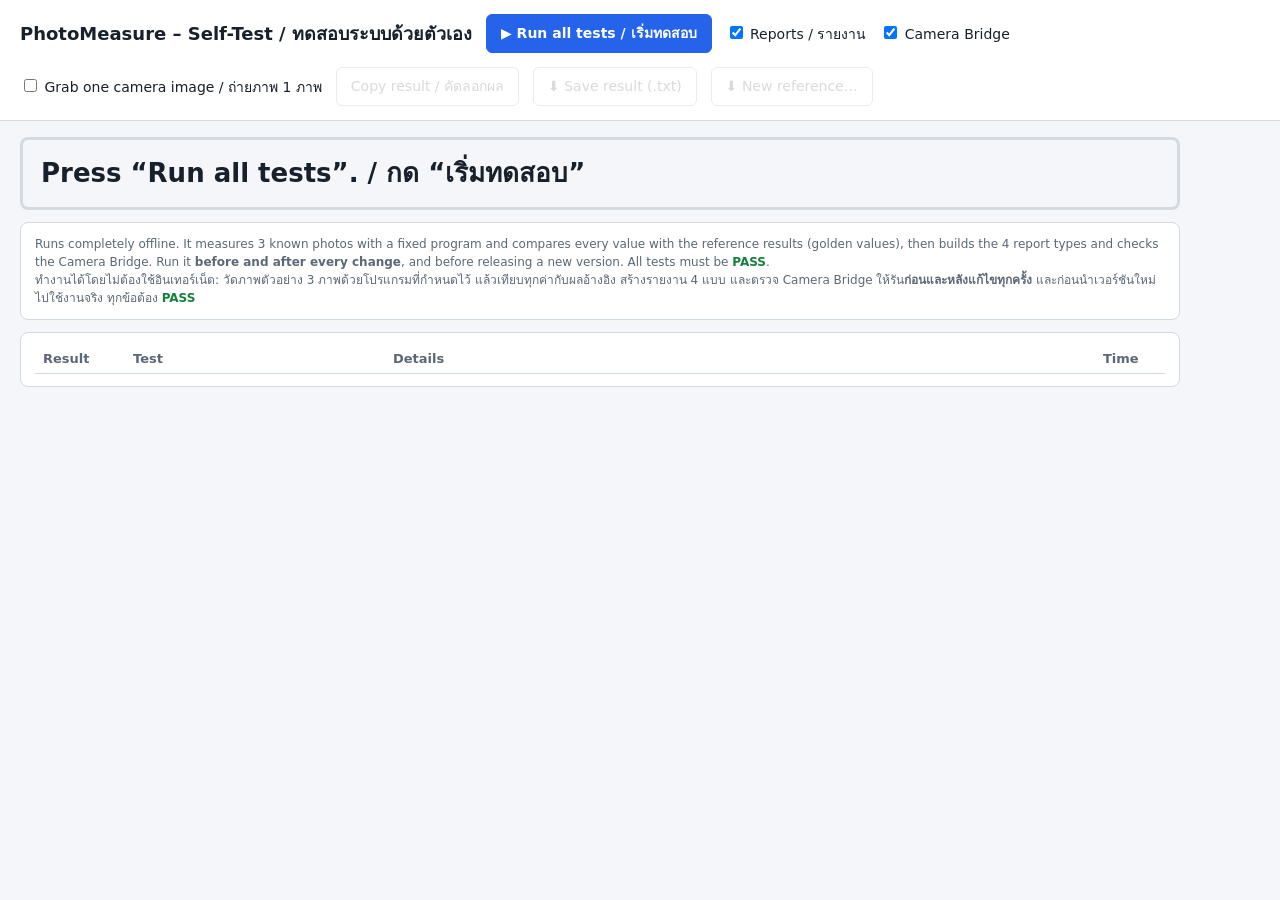
<file: app/selftest.html>
<!doctype html>
<html lang="en">
<head>
<meta charset="utf-8">
<meta name="viewport" content="width=device-width, initial-scale=1">
<title>PhotoMeasure Self-Test</title>
<link rel="icon" href="data:,">
<style>
  :root { --bg:#f4f6f9; --panel:#fff; --line:#d3dae2; --text:#17202b; --muted:#5b6877; --ok:#15803d; --bad:#c62828; --warn:#b45309; --accent:#2563eb; }
  * { box-sizing: border-box; }
  body { margin: 0; background: var(--bg); color: var(--text); font: 14px/1.5 "Segoe UI", Tahoma, "Leelawadee UI", system-ui, sans-serif; }
  header { background: var(--panel); border-bottom: 1px solid var(--line); padding: 14px 20px; display: flex; gap: 14px; align-items: center; flex-wrap: wrap; }
  h1 { font-size: 18px; margin: 0; }
  main { padding: 16px 20px; max-width: 1200px; }
  button { font: inherit; padding: 8px 14px; border-radius: 6px; border: 1px solid var(--line); background: var(--panel); cursor: pointer; }
  button.primary { background: var(--accent); border-color: var(--accent); color: #fff; font-weight: 600; }
  button:disabled { opacity: .5; cursor: default; }
  .card { background: var(--panel); border: 1px solid var(--line); border-radius: 8px; padding: 12px 14px; margin-bottom: 12px; }
  .banner { font-size: 26px; font-weight: 800; padding: 14px 18px; border-radius: 8px; border: 3px solid var(--line); margin-bottom: 12px; }
  .banner.PASS { border-color: var(--ok); color: var(--ok); } .banner.FAIL { border-color: var(--bad); color: var(--bad); } .banner.RUN { color: var(--warn); border-color: var(--warn); }
  table { border-collapse: collapse; width: 100%; font-size: 13px; }
  th, td { border-bottom: 1px solid var(--line); padding: 4px 8px; text-align: left; vertical-align: top; }
  th { color: var(--muted); font-weight: 600; }
  .PASS { color: var(--ok); font-weight: 700; } .FAIL { color: var(--bad); font-weight: 700; } .SKIP, .INFO { color: var(--muted); font-weight: 700; }
  .muted { color: var(--muted); } .small { font-size: 12px; }
  label { user-select: none; }
</style>
</head>
<body>
<header>
  <h1>PhotoMeasure – Self-Test / ทดสอบระบบด้วยตัวเอง</h1>
  <button class="primary" id="run">▶ Run all tests / เริ่มทดสอบ</button>
  <label><input type="checkbox" id="optReports" checked> Reports / รายงาน</label>
  <label><input type="checkbox" id="optBridge" checked> Camera Bridge</label>
  <label><input type="checkbox" id="optGrab"> Grab one camera image / ถ่ายภาพ 1 ภาพ</label>
  <button id="copy" disabled>Copy result / คัดลอกผล</button>
  <button id="save" disabled>⬇ Save result (.txt)</button>
  <button id="renew" disabled title="Only after an INTENDED change of measuring results: download a new selftest-data.js with today's results as the reference">⬇ New reference…</button>
</header>
<main>
  <div class="banner" id="banner">Press “Run all tests”. / กด “เริ่มทดสอบ”</div>
  <div class="card small muted">
    Runs completely offline. It measures 3 known photos with a fixed program and compares every value with the reference results (golden values),
    then builds the 4 report types and checks the Camera Bridge. Run it <b>before and after every change</b>, and before releasing a new version.
    All tests must be <span class="PASS">PASS</span>.<br>
    ทำงานได้โดยไม่ต้องใช้อินเทอร์เน็ต: วัดภาพตัวอย่าง 3 ภาพด้วยโปรแกรมที่กำหนดไว้ แล้วเทียบทุกค่ากับผลอ้างอิง สร้างรายงาน 4 แบบ และตรวจ Camera Bridge
    ให้รัน<b>ก่อนและหลังแก้ไขทุกครั้ง</b> และก่อนนำเวอร์ชันใหม่ไปใช้งานจริง ทุกข้อต้อง <span class="PASS">PASS</span>
  </div>
  <div class="card"><table id="tbl"><tr><th style="width:90px">Result</th><th style="width:260px">Test</th><th>Details</th><th style="width:70px">Time</th></tr></table></div>
</main>

<script src="lib/opencv.js"></script>
<script src="lib/zxing.min.js"></script>
<script src="lib/exifr.umd.js"></script>
<script src="lib/exceljs.min.js"></script>
<script src="lib/jspdf.umd.min.js"></script>
<script src="lib/docx.iife.js"></script>
<script src="js/i18n.js"></script>
<script src="js/ocr.js"></script>
<script src="js/charml.js"></script>
<script src="js/geom.js"></script>
<script src="js/vision.js"></script>
<script src="js/engine.js"></script>
<script src="js/calib.js"></script>
<script src="js/viewer.js"></script>
<script src="js/report.js"></script>
<script src="selftest/selftest-data.js"></script>
<script>
"use strict";
(() => {
  const $ = s => document.querySelector(s);
  const E = PM.engine, V = PM.vision, VW = PM.viewer, D = window.PM_SELFTEST;
  const esc = s => String(s ?? "").replace(/[&<>"]/g, c => ({ "&": "&amp;", "<": "&lt;", ">": "&gt;", '"': "&quot;" }[c]));
  const lines = []; let fails = 0, passes = 0, lastRun = null;

  function row(result, test, details, ms) {
    if (result === "PASS") passes++; if (result === "FAIL") fails++;
    lines.push(`${result.padEnd(5)} ${test} — ${String(details).replace(/<[^>]+>/g, "")}`);
    const tr = document.createElement("tr");
    tr.innerHTML = `<td class="${result}">${result}</td><td>${esc(test)}</td><td>${details}</td><td class="muted">${ms != null ? (ms / 1000).toFixed(1) + " s" : ""}</td>`;
    $("#tbl").appendChild(tr);
  }
  async function step(name, fn) {
    const t0 = performance.now();
    try { const r = await fn(); row(r?.result || "PASS", name, r?.details ?? "", performance.now() - t0); return r; }
    catch (e) { console.error(e); row("FAIL", name, `<span class="FAIL">${esc(e.message || e)}</span>`, performance.now() - t0); return null; }
  }
  const fileOf = p => { const bin = atob(p.b64), u = new Uint8Array(bin.length); for (let i = 0; i < bin.length; i++) u[i] = bin.charCodeAt(i); return new File([u], p.name, { type: p.type, lastModified: Date.parse("2026-10-07T10:47:00") }); };
  function template() {
    const base = E.newTemplate(), t = D.program;
    return { ...base, ...t, ref: { ...base.ref, ...t.ref }, datum: { ...base.datum, ...t.datum }, proc: V.procOf(t.proc) };
  }
  // tolerance for comparing numbers with the reference
  function tolFor(kind, ref) { if (kind === "color" || kind === "colordiff") return 0.5; if (kind === "angle") return 0.05; return Math.max(0.01, Math.abs(ref) * 0.002); }

  async function run() {
    $("#run").disabled = true; ["#copy", "#save", "#renew"].forEach(s => ($(s).disabled = true));
    $("#tbl").querySelectorAll("tr:not(:first-child)").forEach(r => r.remove());
    lines.length = 0; fails = 0; passes = 0;
    const banner = $("#banner"); banner.className = "banner RUN"; banner.textContent = "Running… / กำลังทดสอบ…";
    const started = new Date();
    lines.push(`PhotoMeasure self-test ${started.toLocaleString()} · reference v${D?.version || "?"} · ${navigator.userAgent}`);
    const items = [];

    await step("Test data present / ข้อมูลทดสอบ", async () => {
      if (!D || !D.program || !D.photos?.length) throw new Error("selftest/selftest-data.js missing or empty");
      return { details: `program "${esc(D.program.name)}", ${D.photos.length} photos, reference made with v${esc(D.version)} on ${esc(D.created)}` };
    });
    if (!D) return finish(started, items);
    await step("Libraries / ไลบรารี", async () => {
      await V.whenCv();
      const miss = [["ZXing", window.ZXing], ["ExcelJS", window.ExcelJS], ["jsPDF", window.jspdf], ["docx", window.docx], ["exifr", window.exifr]].filter(x => !x[1]).map(x => x[0]);
      if (miss.length) throw new Error("missing: " + miss.join(", "));
      return { details: "OpenCV, ZXing, ExcelJS, jsPDF, docx, exifr loaded" };
    });

    const t = template();
    for (const ph of D.photos) {
      await step(`Measure ${ph.name} / วัดภาพ`, async () => {
        const file = fileOf(ph);
        const p = await V.loadPhoto(file, 4096, t.proc);
        p.cands = await V.findCircles(p, t.proc);
        const T = {}, t0 = performance.now();
        const res = await E.measure(t, p, { masterPatch: t.master.patch, user: "selftest", timing: T });
        T.total = performance.now() - t0;
        const exp = ph.expect, bad = [], rowsHtml = [];
        if (res.status !== exp.status) bad.push(`status ${res.status} ≠ ${exp.status}`);
        if ((res.dm ?? null) !== (exp.dm ?? null)) bad.push(`2D code "${res.dm}" ≠ "${exp.dm}"`);
        for (const [id, e] of Object.entries(exp.dims)) {
          const a = res.dims?.[id], kind = t.dims.find(d => d.id === id)?.kind;
          let ok = a && a.status === e.status, diff = "";
          if (a && typeof e.v === "number") { const d = (a.v ?? NaN) - e.v; diff = isNaN(d) ? "no value" : (d >= 0 ? "+" : "") + d.toFixed(4); if (!(Math.abs(d) <= tolFor(kind, e.v))) ok = false; }
          else if (a && a.v !== e.v) ok = false;
          if (!ok) bad.push(`${id}: ${a ? JSON.stringify(a.v) + " " + a.status : "missing"} ≠ ${JSON.stringify(e.v)} ${e.status}`);
          rowsHtml.push(`${id} ${kind || ""}: <b>${esc(typeof a?.v === "number" ? a.v.toFixed(3) : a?.v)}</b> ${esc(a?.status || "")}${diff ? ` <span class="muted">(${diff})</span>` : ""}`);
        }
        items.push({ photo: p, name: ph.name, file, res, status: res.status, serial: res.dm || null, dm: res.dm, w: p.w, h: p.h, loadScale: p.loadScale, date: p.date, dateSource: p.dateSource, camera: p.camera, measuredAt: new Date(), measuredBy: "selftest", ov: {}, eov: {} });
        const details = `status <b>${esc(res.status)}</b> (expected ${esc(exp.status)}) · 2D ${esc(res.dm)}<br><span class="small">${rowsHtml.join(" · ")}</span><br><span class="small muted">⏱ ${Math.round(T.total)} ms (align ${Math.round(T.align || 0)} · tools ${Math.round(T.tools || 0)} · OCR ${Math.round(T.ocr || 0)} · 2D code ${Math.round(T.code || 0)})</span>`;
        return bad.length ? { result: "FAIL", details: details + `<br><span class="FAIL">${esc(bad.join("; "))}</span>` } : { details };
      });
    }

    // ---- station (fixed) calibration ----
    await step("Calibration plate (synthetic dot grid) / แผ่นสอบเทียบจำลอง", async () => {
      const pitch = 37.37, W = 1600, H = 1200, c = document.createElement("canvas"); c.width = W; c.height = H;
      const g = c.getContext("2d"); g.fillStyle = "#f0f0f0"; g.fillRect(0, 0, W, H); g.fillStyle = "#151515";
      const a = 4 * Math.PI / 180;
      for (let j = -30; j <= 30; j++) for (let i = -30; i <= 30; i++) {
        const x = W / 2 + 9.3 + (i * Math.cos(a) - j * Math.sin(a)) * pitch, y = H / 2 - 5.1 + (i * Math.sin(a) + j * Math.cos(a)) * pitch;
        if (x > 20 && y > 20 && x < W - 20 && y < H - 20) { g.beginPath(); g.arc(x, y, pitch * 0.27, 0, 7); g.fill(); }
      }
      const blob = await new Promise(r => c.toBlob(r, "image/png"));
      const photo = await V.loadPhoto(new File([blob], "plate.png", { type: "image/png" }), 4096, V.defaultProc());
      const r = await PM.calib.measurePlate(photo, "dots", 1);
      const err = 100 * (1 / r.s0 - pitch) / pitch;
      const det = `${r.n} dots · ${(1 / r.s0).toFixed(4)} px/mm (true ${pitch}) · error ${err.toFixed(4)} % · angle ${r.rotDeg.toFixed(3)}° (true 4°) · dot error RMS ${(r.rmsUm / 1000 / r.s0).toFixed(3)} px`;
      if (Math.abs(err) > 0.02 || Math.abs(r.rotDeg - 4) > 0.02 || r.n < 1000) throw new Error(det);
      return { details: det };
    });
    if (items.length) await step("Fixed calibration: turned and shifted part / ชิ้นงานหมุนและเลื่อน", async () => {
      // master = first test photo with the scale of its REF holes; new photo = the same photo turned 12° and shifted
      const it = items[0], p = it.photo, f2 = it.res.cal.frame, k = p.loadScale || 1;
      const tc = JSON.parse(JSON.stringify(t));
      tc.ref = { ...tc.ref, mode: "cal", pos: "image", org: { x: f2.ox / k, y: f2.oy / k }, searchMm: null };
      tc.elements = tc.elements.filter(e => e.id !== "REF2");
      const st = { id: "selftest", station: "selftest", s0: f2.s * k, W0: Math.round(p.w / k), H0: Math.round(p.h / k), date: new Date().toISOString(), validDays: 0 };
      // ROIs stay on the same image spots: master frame turned to 0°
      const fm = { ox: f2.ox, oy: f2.oy, th: 0, s: f2.s }, mpp = q => PM.geom.toMm(fm, PM.geom.toPx(f2, q)), dth = f2.th * 180 / Math.PI;
      for (const el of tc.elements) { const r = el.roi; if (!r) continue;
        if (r.cx != null) { const c = mpp({ x: r.cx, y: r.cy }); r.cx = c.x; r.cy = c.y; if (r.a0 != null) { r.a0 += dth; r.a1 += dth; } if (el.tool === "ocr") r.ang = (r.ang || 0) + dth; }
        if (r.p0) { r.p0 = mpp(r.p0); r.p1 = mpp(r.p1); } }
      if (tc.code) { const c = mpp(tc.code); tc.code = { ...tc.code, x: c.x, y: c.y }; }
      tc.reportBox = null;
      tc.master = { ...tc.master, frame: fm, w: p.w, h: p.h };
      tc.master.patch = E.masterPatch(tc, p, fm);
      const cal0 = { ...E.frameInfo(tc, { cx: fm.ox, cy: fm.oy, r: 0 }, null, fm), ok: true };
      E.setAnchors(tc, E.runElements(tc, p, cal0));
      const r0 = await E.measure(tc, p, { station: st, dm: null });
      // turned copy
      const W = p.w, H = p.h, c = document.createElement("canvas"); c.width = W; c.height = H;
      const g = c.getContext("2d"); g.fillStyle = "#000"; g.fillRect(0, 0, W, H);
      g.translate(W / 2 + 0.03 * W, H / 2 - 0.02 * H); g.rotate(12 * Math.PI / 180); g.drawImage(p.canvas, -W / 2, -H / 2);
      const blob = await new Promise(r => c.toBlob(r, "image/png"));
      const q = await V.loadPhoto(new File([blob], "turned.png", { type: "image/png" }), 4096, tc.proc);
      q.loadScale = k;
      const T = {}, r1 = await E.measure(tc, q, { station: st, dm: null, timing: T });
      const bad = [], out = [];
      if (!r1.cal?.ok) throw new Error(r1.cal?.error || "no calibration");
      const angErr = r1.cal.frame.th * 180 / Math.PI - 12;
      if (Math.abs(angErr) > 0.1) bad.push(`angle ${(r1.cal.frame.th * 180 / Math.PI).toFixed(3)}° (true 12°)`);
      for (const d of tc.dims) {
        const a = r0.dims[d.id], b = r1.dims[d.id];
        if (!a || typeof a.v !== "number" || !["diameter", "radius", "distance", "angle"].includes(d.kind) || [d.a, d.b].some(x => /^REF/.test(x || ""))) continue;
        const diff = b && typeof b.v === "number" ? b.v - a.v : NaN, tol = d.kind === "angle" ? 0.1 : Math.max(0.01, Math.abs(a.v) * 0.002);
        out.push(`${d.id} ${a.v.toFixed(3)} → ${typeof b?.v === "number" ? b.v.toFixed(3) : "—"}`);
        if (!(Math.abs(diff) <= tol)) bad.push(`${d.id} ${d.kind}: ${a.v.toFixed(4)} vs turned ${b?.v}`);
        if (["diameter", "radius"].includes(d.kind)) { const gold = D.photos[0].expect.dims[d.id]?.v; if (typeof gold === "number" && Math.abs(a.v - gold) > Math.max(0.01, Math.abs(gold) * 0.002)) bad.push(`${d.id} ${a.v.toFixed(4)} ≠ reference ${gold.toFixed(4)}`); }
      }
      if (out.length < 2) bad.push("fewer than 2 dimensions to compare");
      const det = `found angle ${(r1.cal.frame.th * 180 / Math.PI).toFixed(3)}° (true 12°) · match ${r1.cal.ncc?.toFixed(3)} · features ${esc((r1.cal.search?.features || []).join(", "))} · search ${Math.round(T.align || 0)} ms<br><span class="small">${esc(out.join(" · "))}</span>`;
      return bad.length ? { result: "FAIL", details: det + `<br><span class="FAIL">${esc(bad.join("; "))}</span>` } : { details: det };
    });
    await step("Fixed calibration blocks wrong images / ป้องกันภาพผิดเงื่อนไข", async () => {
      const st = { s0: 0.03, W0: 1000, H0: 800, date: new Date(Date.now() - 40 * 864e5).toISOString(), validDays: 30, serial: "A1" };
      const ph = { w: 1000, h: 800, loadScale: 1 }, msgs = [];
      const a = E.checkStation(null, ph, null), b = E.checkStation(st, { w: 1200, h: 800, loadScale: 1 }, null), c = E.checkStation(st, ph, { serial: "B2" }), d = E.checkStation(st, ph, { serial: "A1" });
      if (a.ok || b.ok || c.ok || !d.ok || !d.warnings.length) throw new Error(`missing ${a.ok} · size ${b.ok} · camera ${c.ok} · expired ok ${d.ok} warn ${d.warnings.length}`);
      return { details: "no calibration → blocked · other image size → blocked · other camera → blocked · expired → CHECK" };
    });

    await step("Trained character reader (synthetic) / ตัวอ่านตัวอักษรที่สอนเอง", async () => {
      const C = PM.charml; if (!C) throw new Error("js/charml.js not loaded");
      // characters drawn with the browser fonts: random size, angle, blur, contrast, noise
      const CL = "0123456789ADZ".split(""), fonts = ["sans-serif", "monospace", "serif"];
      let sd = 5; const rnd = () => { sd = (sd * 1103515245 + 12345) & 0x7fffffff; return sd / 0x7fffffff; };
      const recs = [];
      for (const ch of CL) for (let n = 0; n < 30; n++) {
        const c = document.createElement("canvas"); c.width = c.height = 64; const x = c.getContext("2d");
        const lo = 20 + rnd() * 80, hi = 170 + rnd() * 80;
        x.fillStyle = `rgb(${hi},${hi},${hi})`; x.fillRect(0, 0, 64, 64);
        x.translate(32 + (rnd() - .5) * 6, 32 + (rnd() - .5) * 6); x.rotate((rnd() - .5) * 0.2); x.filter = `blur(${(rnd()).toFixed(2)}px)`;
        x.font = `${Math.round(34 + rnd() * 10)}px ${fonts[Math.floor(rnd() * fonts.length)]}`; x.textAlign = "center"; x.textBaseline = "middle"; x.fillStyle = `rgb(${lo},${lo},${lo})`; x.fillText(ch, 0, 2);
        const d = x.getImageData(0, 0, 64, 64).data, g = new Uint8Array(4096);
        for (let i = 0; i < 4096; i++) g[i] = Math.max(0, Math.min(255, d[i * 4] + (rnd() - .5) * 20));
        recs.push({ id: C.uid(), label: ch, verified: true, img: C.b64(C.normaliseGray(g, 64, 64)) });
      }
      const m = await C.train(recs, { name: "selftest", hidden: 64, epochs: 20, aug: true, seed: 3 });
      // a "photo" with the text DZ20 on a gray part: cut into characters and read with the format AA99
      const pc = document.createElement("canvas"); pc.width = 400; pc.height = 200; const px = pc.getContext("2d");
      px.fillStyle = "#b8b8b8"; px.fillRect(0, 0, 400, 200); px.fillStyle = "#303030"; px.font = "56px sans-serif"; px.textBaseline = "middle"; px.fillText("DZ20", 130, 100);
      const photo = { canvas: pc, w: 400, h: 200 }, box = { cx: 200, cy: 100, w: 220, h: 80, angle: 0 };
      const seg = C.segment(photo, box, { polarity: "auto", lines: 1 });
      const r = await C.read(photo, box, { format: "AA99", lines: 1, polarity: "auto" }, null).catch(e => ({ err: e.message }));
      await C.models.put(m); const rr = await C.read(photo, box, { format: "AA99", lines: 1, polarity: "auto" }, m.id); await C.models.del(m.id);
      const bad = [];
      if (!(m.testAcc >= 0.85)) bad.push(`test accuracy ${(100 * m.testAcc).toFixed(1)} % < 85 %`);
      if (seg.boxes.length !== 4) bad.push(`${seg.boxes.length} characters found in "DZ20" (4 expected)`);
      if (!r.err) bad.push("reading with a missing reader did not report an error");
      if (rr.text !== "DZ20" || !rr.formatOk) bad.push(`read "${rr.text}" (expected DZ20, format ${rr.formatOk ? "OK" : "not met"})`);
      const det = `${m.n} synthetic images, ${m.classes.length} characters · test <b>${(100 * m.testAcc).toFixed(1)} %</b> · trained in ${(m.ms / 1000).toFixed(1)} s · "DZ20" → ${seg.boxes.length} characters → read <b>${esc(rr.text)}</b> ${Math.round(rr.conf)} %`;
      return bad.length ? { result: "FAIL", details: det + `<br><span class="FAIL">${esc(bad.join("; "))}</span>` } : { details: det };
    });

    if ($("#optReports").checked && items.length) {
      const ctx = kind => ({
        t, items, lang: "both", operator: "SELFTEST", company: "", pic: "aligned", imgW: 1000, label: it => it.serial || it.name, now: new Date(), detail: "all",
        loadImage: async it => ({ img: await createImageBitmap(it.file), imgToPx: VW.A.scale(it.loadScale || 1) }), progress: () => { },
      });
      for (const kind of ["xlsx", "pdf", "docx", "csv"]) {
        await step(`Report ${kind.toUpperCase()} / รายงาน`, async () => {
          const { blob, name } = await PM.report[kind](ctx(kind));
          if (!blob || blob.size < 200) throw new Error("report is empty");
          return { details: `${esc(name)} · ${(blob.size / 1024).toFixed(0)} kB` };
        });
      }
    } else row("SKIP", "Reports", "not selected");

    if ($("#optBridge").checked) {
      const base = location.protocol.startsWith("http") ? "" : "http://127.0.0.1:5090";
      const st = await step("Camera Bridge", async () => {
        let s;
        try { s = await (await fetch(base + "/api/status")).json(); }
        catch (e) { return { result: "INFO", details: "not running (normal when you only use phone photos) / ไม่ได้เปิด Camera Bridge" }; }
        const hw = (s.drivers || []).filter(d => d.name !== "sim");
        const cam = s.camera?.camera;
        // PASS when at least one camera driver (Basler pylon or Hikrobot MVS) is loaded; the other one may be missing
        const drv = hw.map(d => `${esc(d.name)}: ${d.available ? "loaded" : (hw.some(x => x.available) ? "not installed" : "<span class='FAIL'>" + esc(d.error || "not available") + "</span>")}`).join(" · ");
        return {
          result: hw.some(d => d.available) ? "PASS" : "FAIL", status: s,
          details: `bridge ${esc(s.version)} · ${esc(s.runtime)} · ${drv} · camera: ${cam ? esc(cam.model + " " + cam.serial) + (s.camera.connected ? " connected" : " not connected") : "none"} · disk free ${s.disk?.freeGB} GB`,
        };
      });
      if ($("#optGrab").checked) {
        await step("Camera grab / ถ่ายภาพจากกล้อง", async () => {
          if (!st?.status?.camera?.connected) return { result: "SKIP", details: "no camera connected" };
          const r = await fetch(base + "/api/grab", { method: "POST", headers: { "Content-Type": "application/json" }, body: "{}" });
          const j = await r.json(); if (!r.ok) throw new Error(j.error || r.statusText);
          const img = await (await fetch(base + j.url)).blob();
          const bmp = await createImageBitmap(img);
          if (bmp.width !== j.w || bmp.height !== j.h) throw new Error("image size does not match");
          return { details: `${j.w}×${j.h} px from ${esc(j.camera)} (${(img.size / 1e6).toFixed(1)} MB)` };
        });
      }
    }
    finish(started, items);
  }

  function finish(started, items) {
    const ok = fails === 0;
    const b = $("#banner"); b.className = "banner " + (ok ? "PASS" : "FAIL");
    b.textContent = ok ? `PASS – all ${passes} tests passed / ผ่านทั้งหมด` : `FAIL – ${fails} test(s) failed / ไม่ผ่าน ${fails} รายการ: do not release / ห้ามนำไปใช้งานจริง`;
    lines.push(`RESULT: ${ok ? "PASS" : "FAIL"} (${passes} passed, ${fails} failed) in ${((new Date() - started) / 1000).toFixed(0)} s`);
    lastRun = { items };
    $("#run").disabled = false; ["#copy", "#save"].forEach(s => ($(s).disabled = false));
    $("#renew").disabled = !items.length;
  }

  $("#run").addEventListener("click", run);
  $("#copy").addEventListener("click", async () => { try { await navigator.clipboard.writeText(lines.join("\n")); $("#copy").textContent = "Copied ✓"; } catch (e) { alert(lines.join("\n")); } });
  $("#save").addEventListener("click", () => {
    const a = document.createElement("a"); a.href = URL.createObjectURL(new Blob([lines.join("\r\n")], { type: "text/plain" }));
    a.download = `selftest_${new Date().toISOString().slice(0, 16).replace(/[:T]/g, "-")}.txt`; a.click();
  });
  $("#renew").addEventListener("click", () => {
    if (!lastRun?.items?.length) return;
    if (!confirm("Use TODAY's results as the new reference?\n\nOnly do this after an INTENDED change of the measuring (for example a better edge detection), after you checked the new values against a real gauge / CMM.\n\nใช้ผลวันนี้เป็นค่าอ้างอิงใหม่? ทำเฉพาะเมื่อแก้ไขการวัดโดยตั้งใจ และตรวจค่าใหม่กับเครื่องมือวัดจริงแล้ว")) return;
    const n = JSON.parse(JSON.stringify(D));
    n.created = new Date().toISOString().slice(0, 10);
    n.photos.forEach((p, i) => {
      const it = lastRun.items.find(x => x.name === p.name); if (!it) return;
      p.expect = { name: p.name, status: it.res.status, dm: it.res.dm ?? null, dims: Object.fromEntries(Object.entries(it.res.dims).map(([k, d]) => [k, { v: d.v, status: d.status }])) };
    });
    const txt = "// Self-test data (renewed " + n.created + "). Replace app/selftest/selftest-data.js with this file.\nwindow.PM_SELFTEST = " + JSON.stringify(n) + ";\n";
    const a = document.createElement("a"); a.href = URL.createObjectURL(new Blob([txt], { type: "text/javascript" })); a.download = "selftest-data.js"; a.click();
  });
})();
</script>
</body>
</html>
</file>
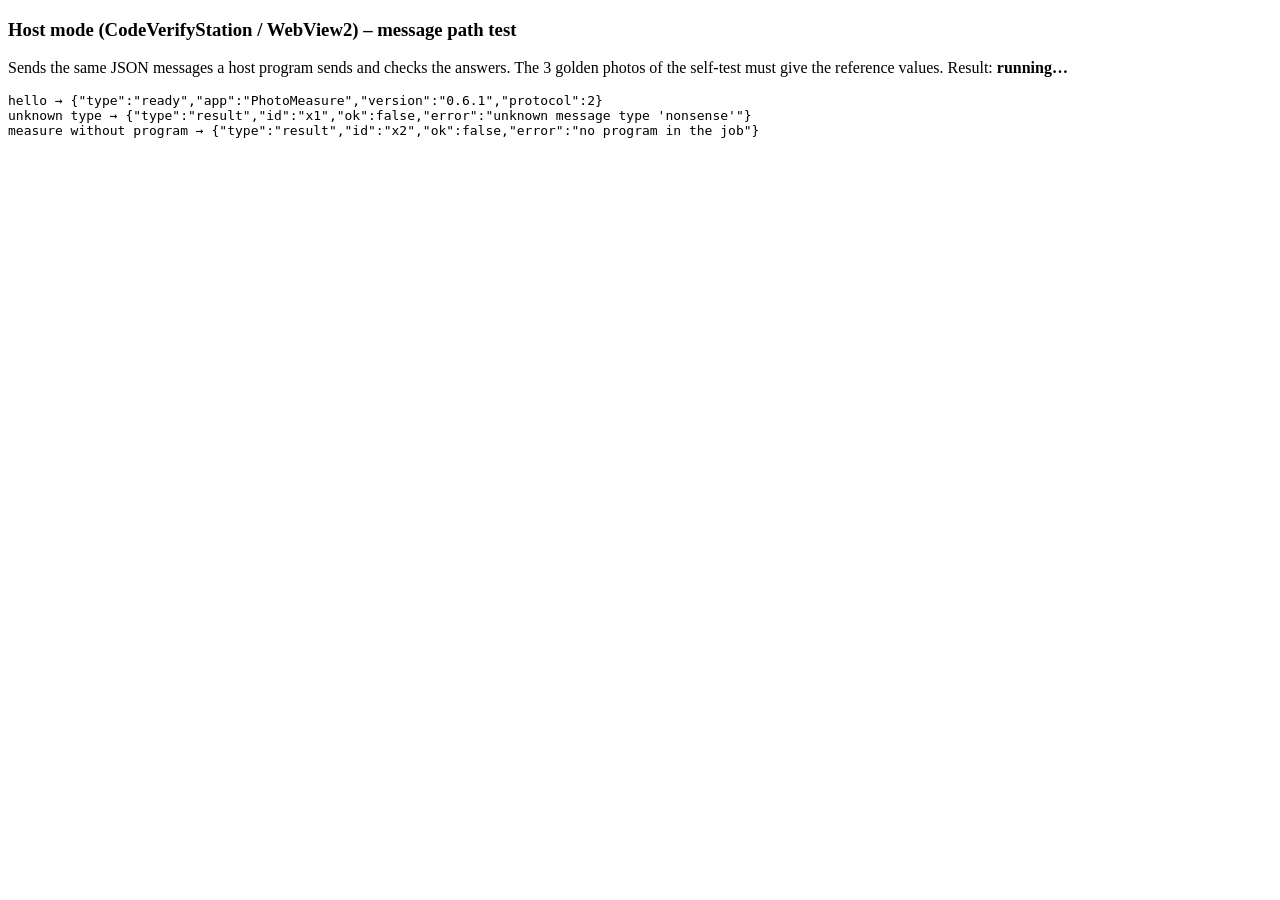
<file: app/test_host.html>
<!doctype html><html><head><meta charset="utf-8"><title>PhotoMeasure host-mode test</title></head><body>
<h3>Host mode (CodeVerifyStation / WebView2) – message path test</h3>
<p>Sends the same JSON messages a host program sends and checks the answers. The 3 golden photos of the self-test
must give the reference values. Result: <b id="res">running…</b></p><pre id="log"></pre>
<script src="lib/opencv.js"></script><script src="lib/zxing.min.js"></script><script src="lib/exifr.umd.js"></script>
<script src="js/i18n.js"></script><script src="js/ocr.js"></script><script src="js/charml.js"></script>
<script src="js/geom.js"></script><script src="js/vision.js"></script><script src="js/engine.js"></script><script src="js/calib.js"></script>
<script src="js/host.js"></script>
<script>
"use strict";
(async () => {
  const out = document.getElementById("log"), say = s => { out.textContent += s + "\n"; };
  const waiting = new Map(), got = [];
  PM.host.connect(m => { got.push(m); if (m.type === "result" && waiting.has(m.id)) { waiting.get(m.id)(m); waiting.delete(m.id); } });
  const ask = m => new Promise(ok => { waiting.set(m.id, ok); PM.host.handle(JSON.stringify(m)); });
  const fails = [];
  try {
    await PM.host.handle({ type: "hello" });
    const ready = got.find(m => m.type === "ready");
    say("hello → " + JSON.stringify(ready));
    if (!ready || ready.protocol !== 2) fails.push("no ready answer");
    const bad = await ask({ type: "nonsense", id: "x1" });
    say("unknown type → " + JSON.stringify(bad));
    if (bad.ok !== false) fails.push("unknown type accepted");
    const nop = await ask({ type: "measure", id: "x2", image: "samples/partA_DZZ0.jpg" });
    say("measure without program → " + JSON.stringify(nop));
    if (nop.ok !== false) fails.push("job without program accepted");
    const st = await ask({ type: "selftest", id: "s1" });
    if (!st.ok) fails.push("selftest error: " + st.error);
    else for (const p of st.result.photos) { say(`${p.pass ? "PASS" : "FAIL"} ${p.name}: ${p.status} (expected ${p.expected}) ${p.ms} ms ${p.bad.join("; ")}`); say("     " + p.dims.map(d => `${d.id}=${typeof d.value === "number" ? d.value.toFixed(4) : d.value} ${d.status}`).join("  ")); if (!p.pass) fails.push(p.name); }
    // a full measure job as a host sends it: program inline (JSON text), image as URL
    const prog = JSON.parse(JSON.stringify(window.PM_SELFTEST.program));
    const m = await ask({ type: "measure", id: "m1", program: prog, image: "samples/partA_DZZ0.jpg", serial: "TEST-1", maxDim: 4096 });
    if (!m.ok) fails.push("measure error: " + m.error);
    else { const r = m.result; say(`measure samples/partA_DZZ0.jpg → ${r.status} serial ${r.serial} dm ${r.dm} ${r.ms} ms`); for (const d of r.dims) say(`     ${d.id} ${d.name}: ${JSON.stringify(d.value)} ${d.unit} [${d.low ?? ""}..${d.high ?? ""}] ${d.status}`); window.lastResult = r; }
  } catch (e) { fails.push(String(e.message || e)); }
  const res = document.getElementById("res");
  res.textContent = fails.length ? "FAIL – " + fails.join(" | ") : "PASS";
  window.hostTestDone = { pass: fails.length === 0, fails, log: out.textContent };
})();
</script></body></html>
</file>
